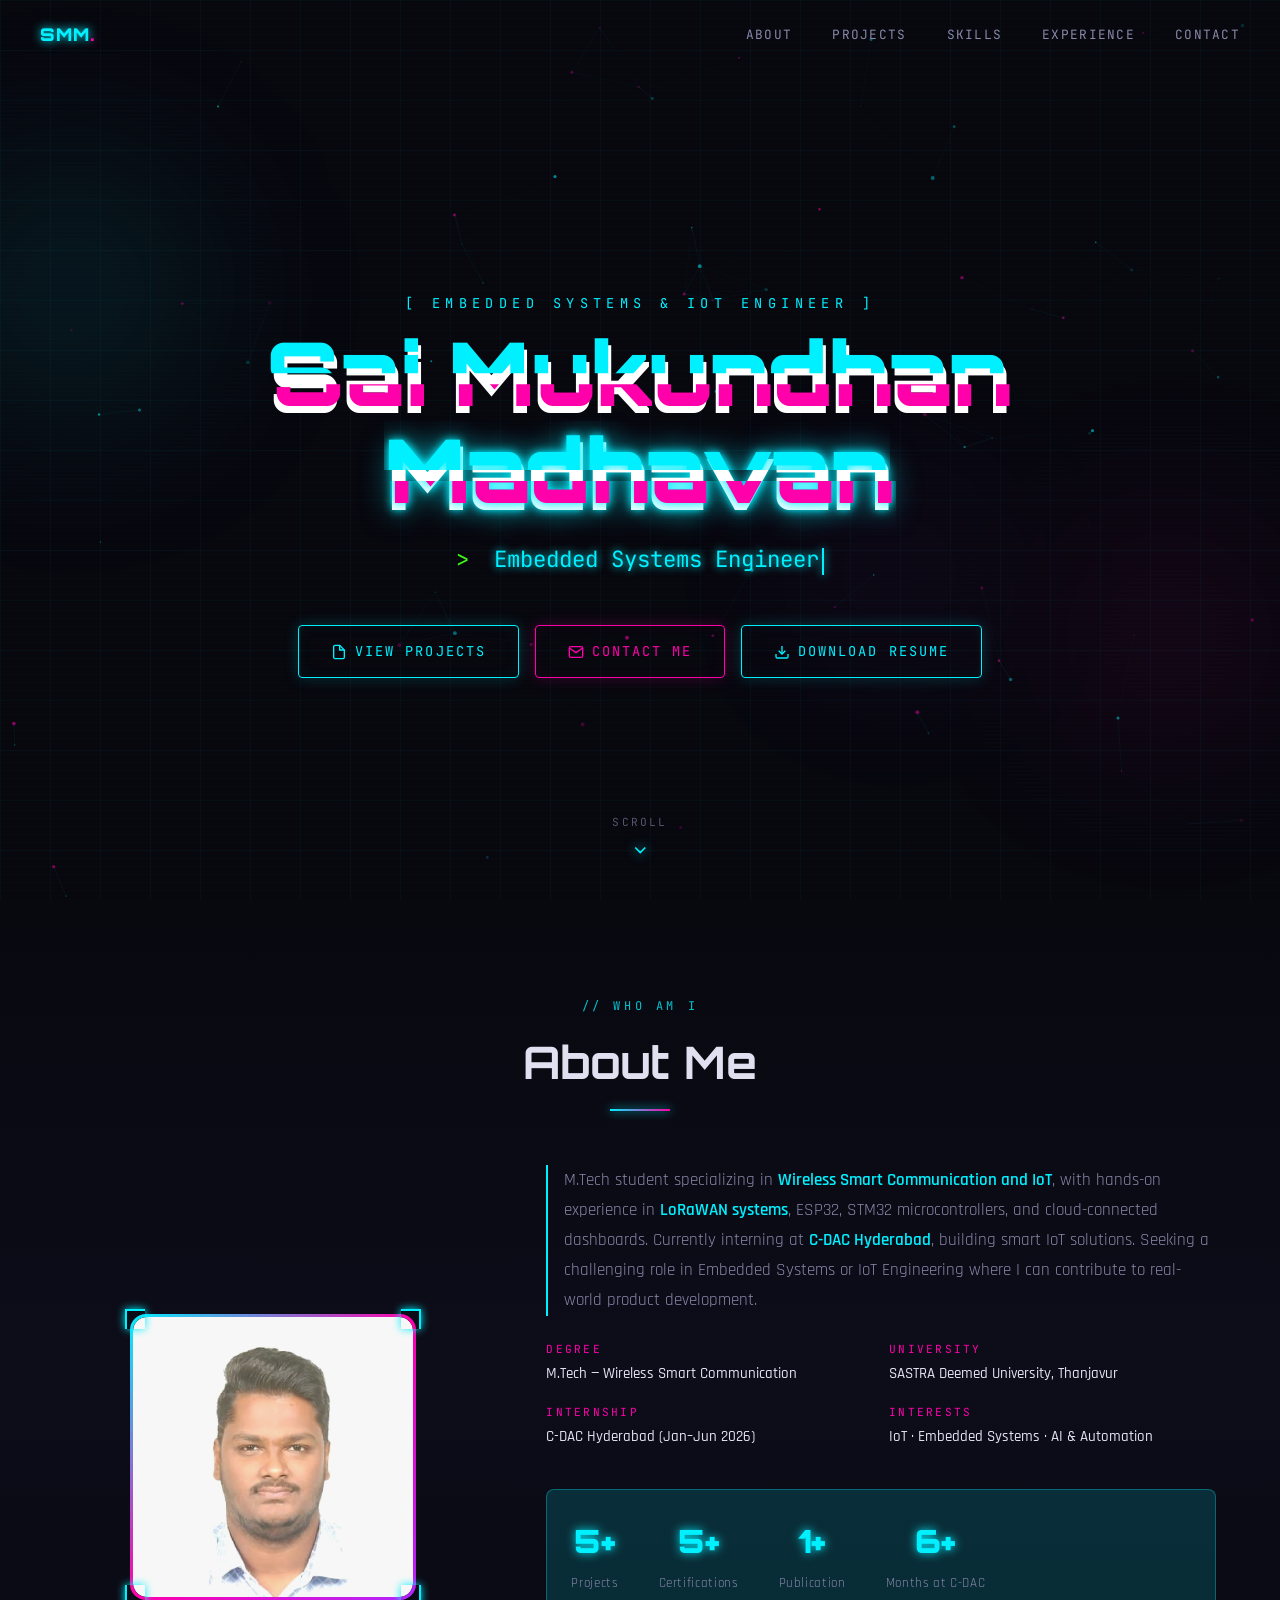
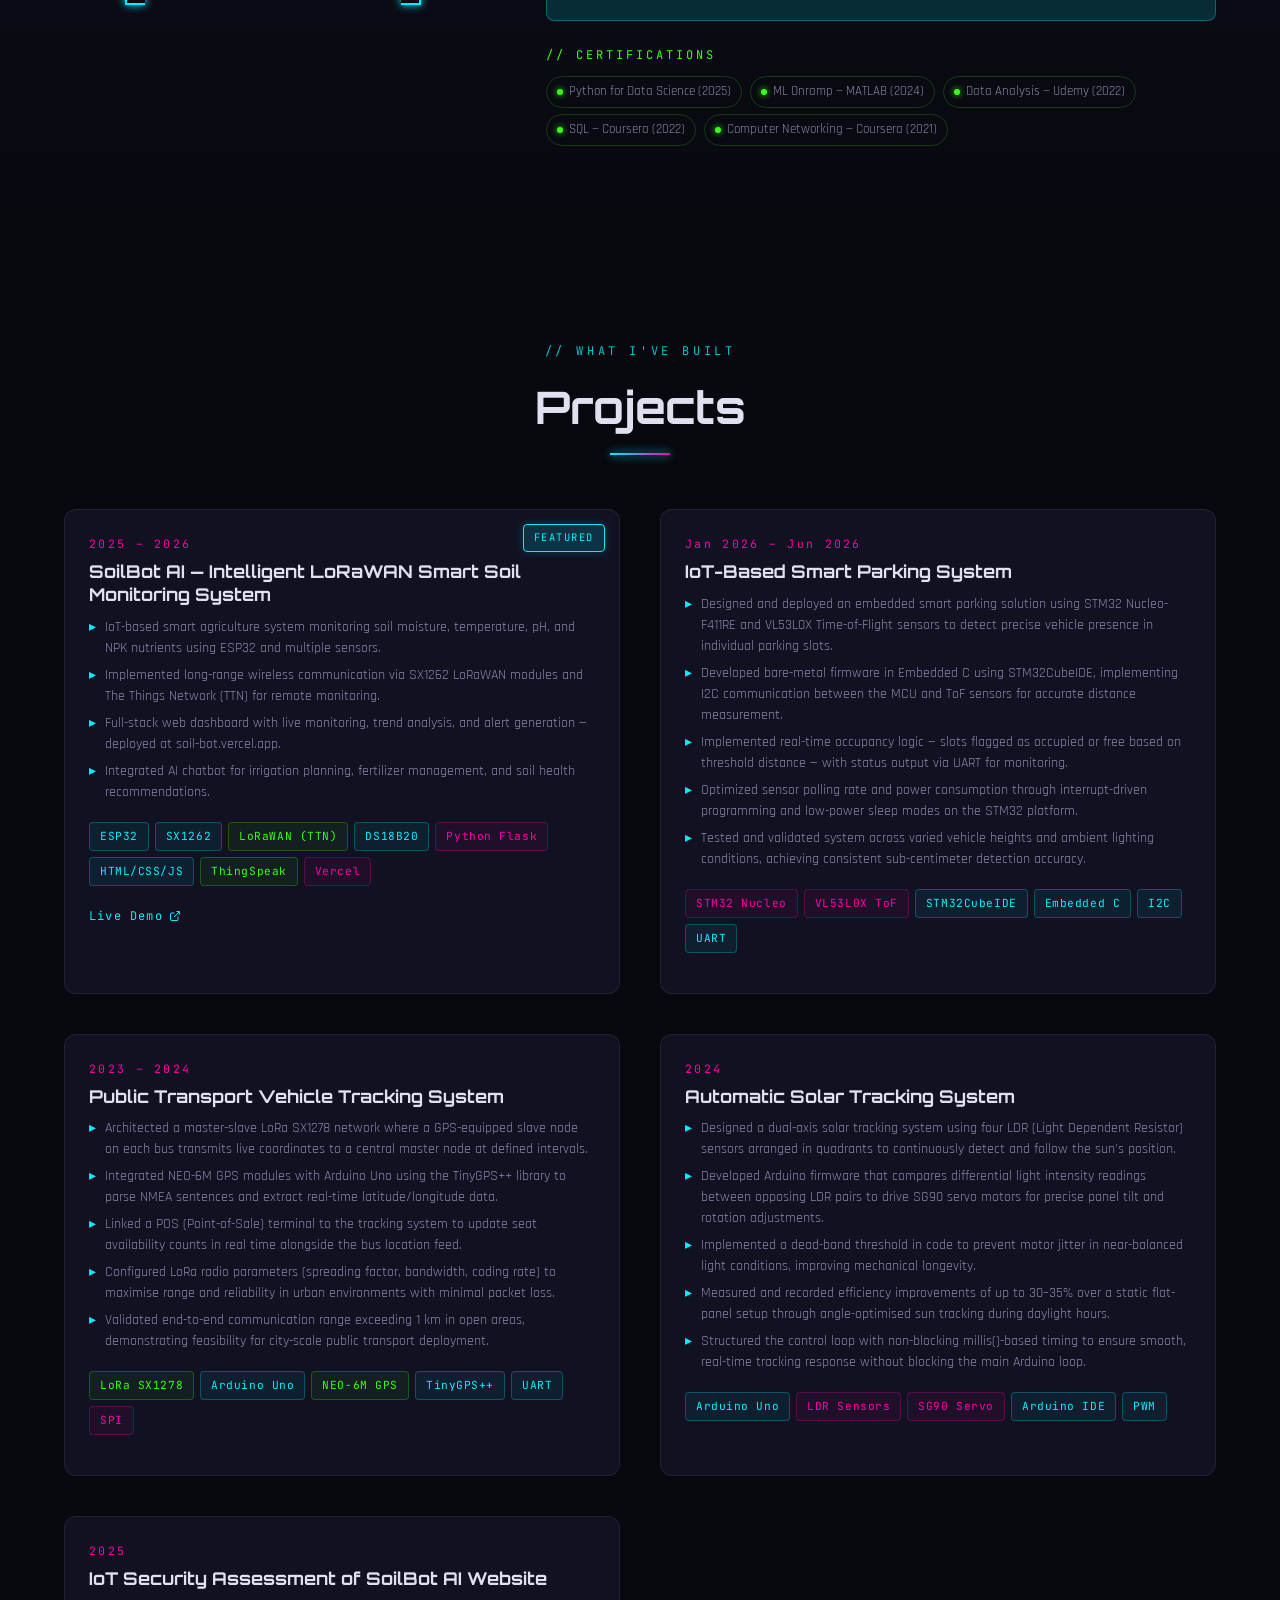
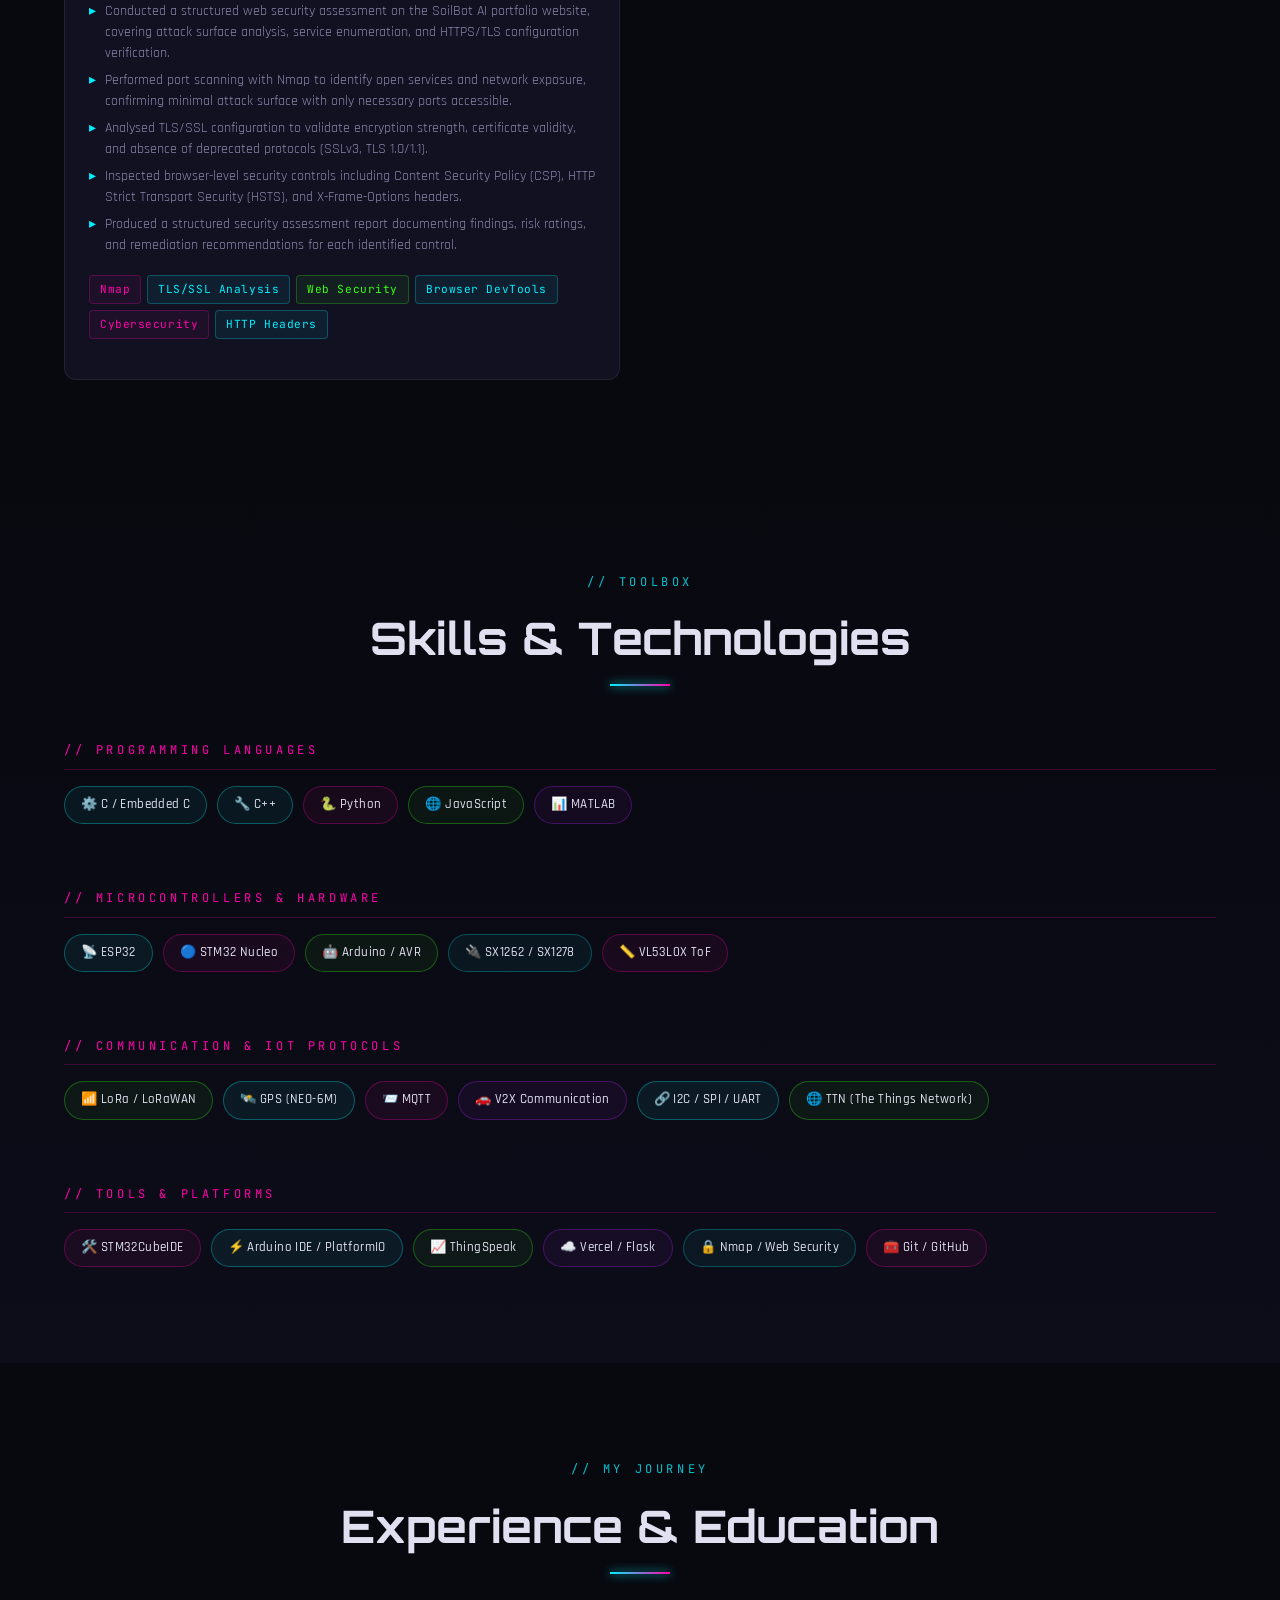
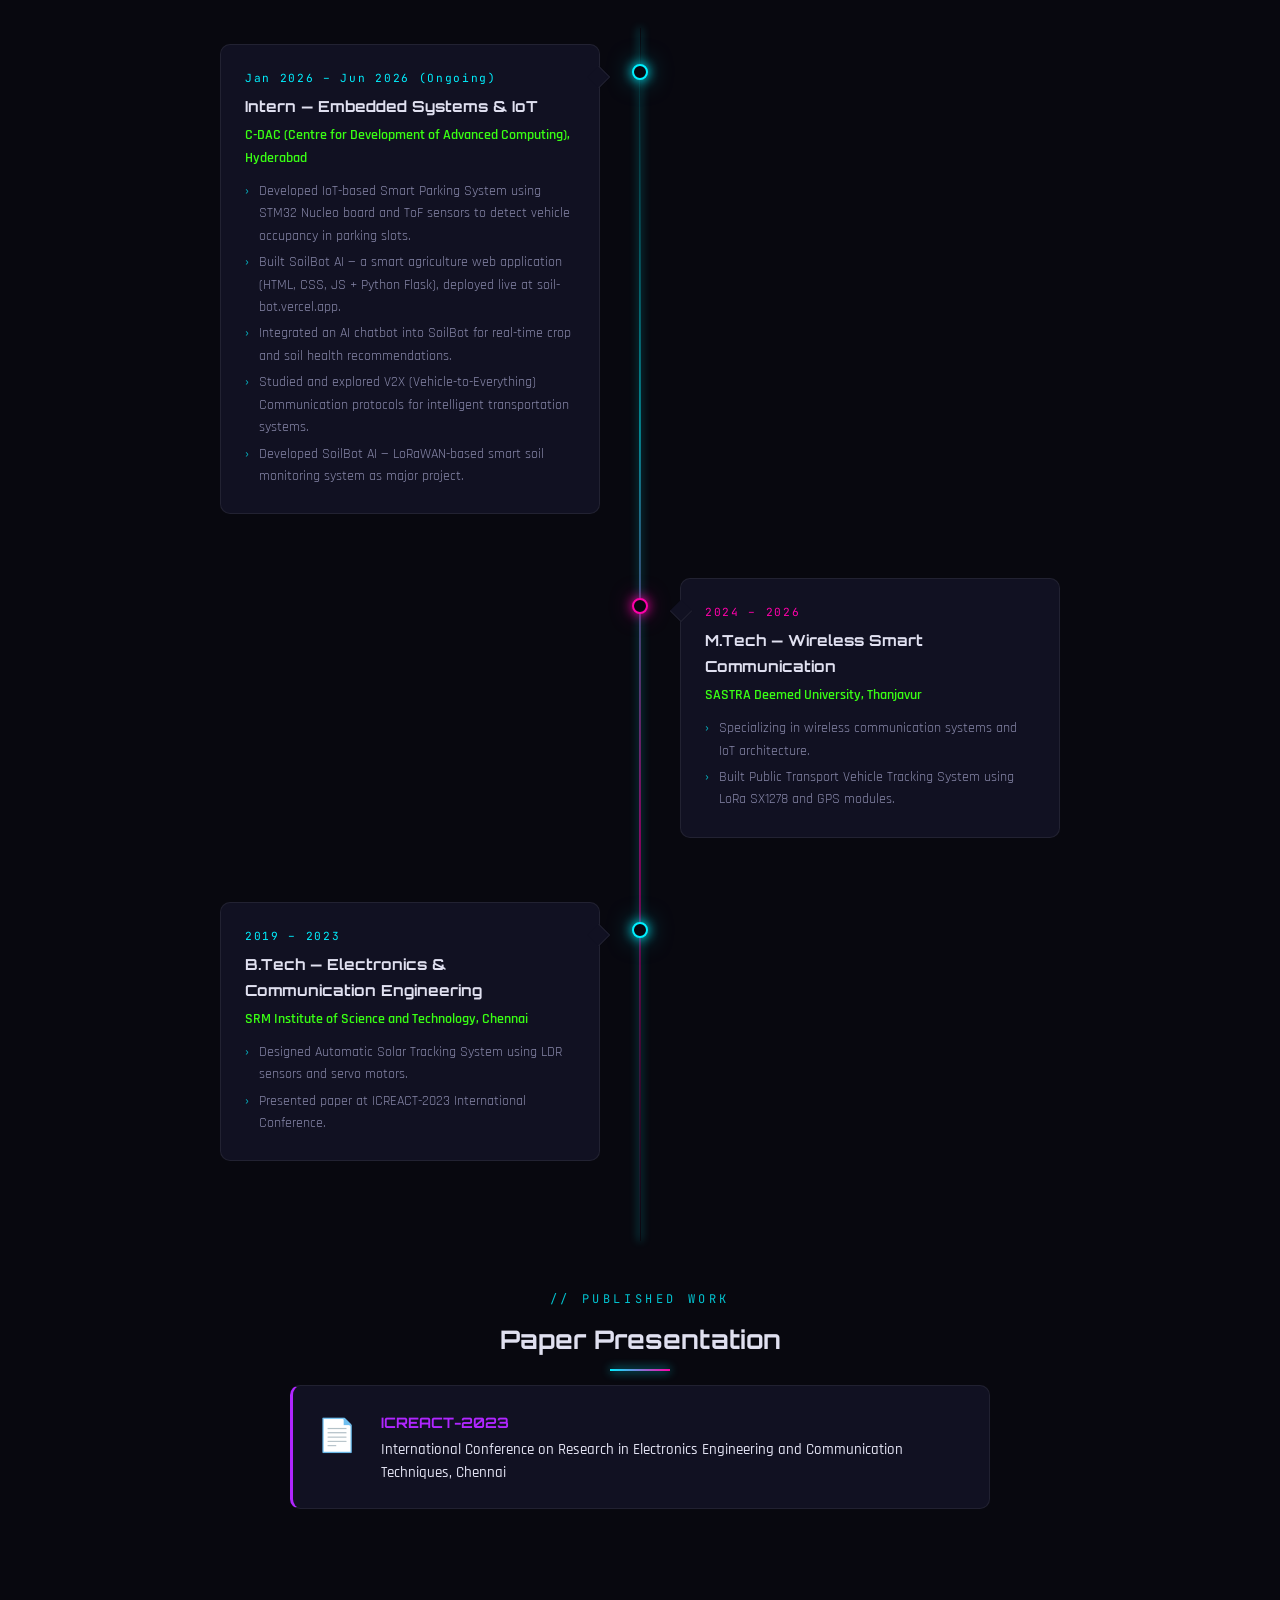
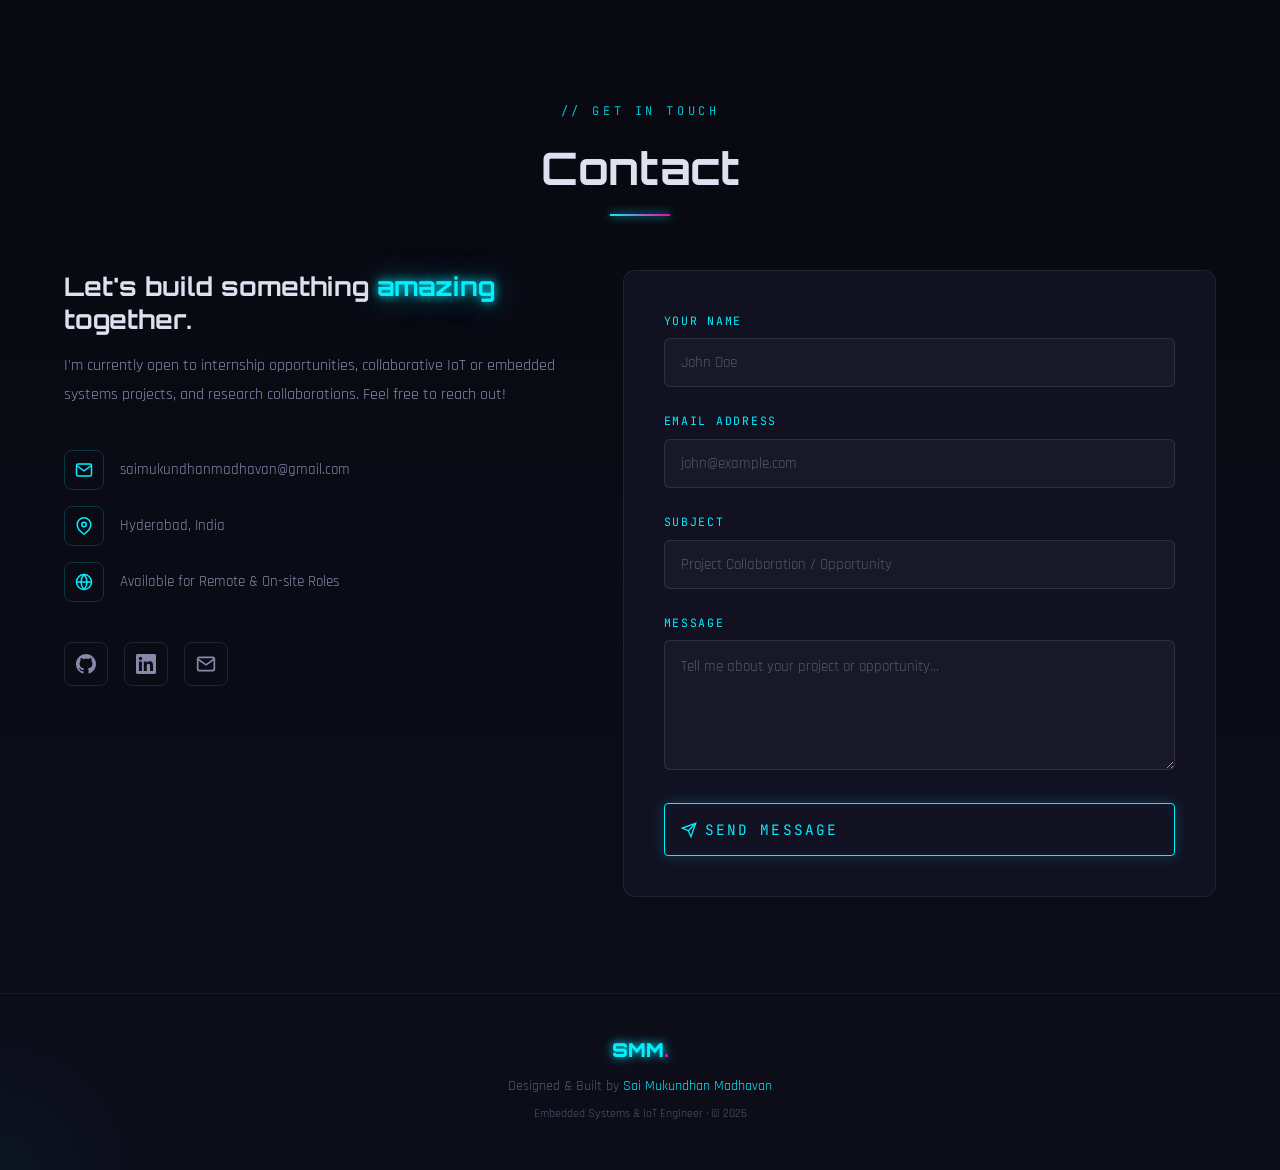
<file: portfolio/index.html>
<!DOCTYPE html>
<html lang="en">
<head>
  <meta charset="UTF-8" />
  <meta name="viewport" content="width=device-width, initial-scale=1.0" />
  <meta name="description" content="Sai Mukundhan Madhavan — Embedded Systems & IoT Engineer specializing in LoRaWAN, ESP32, STM32 microcontrollers, and cloud-connected IoT solutions." />
  <meta name="keywords" content="Embedded Systems, IoT Engineer, LoRa, ESP32, STM32, Arduino, MQTT, Wireless Communication, Portfolio" />
  <meta name="author" content="Sai Mukundhan Madhavan" />
  <meta property="og:title" content="Sai Mukundhan Madhavan | Embedded & IoT Engineer" />
  <meta property="og:description" content="M.Tech student specializing in Wireless Smart Communication and IoT, with hands-on experience in LoRaWAN systems, ESP32, STM32 microcontrollers." />
  <meta property="og:type" content="website" />
  <title>Sai Mukundhan Madhavan | Embedded & IoT Engineer</title>
  <link rel="stylesheet" href="css/style.css" />
</head>
<body>

  <!-- ============================================================
       NAVIGATION
  ============================================================ -->
  <nav id="navbar">
    <div class="nav-inner">
      <div class="nav-logo" onclick="scrollToSection('hero')">SMM<span>.</span></div>
      <ul class="nav-links">
        <li><a href="#about" id="nav-about">About</a></li>
        <li><a href="#projects" id="nav-projects">Projects</a></li>
        <li><a href="#skills" id="nav-skills">Skills</a></li>
        <li><a href="#experience" id="nav-experience">Experience</a></li>
        <li><a href="#contact" id="nav-contact">Contact</a></li>
      </ul>
      <div class="hamburger" id="hamburger" aria-label="Toggle menu">
        <span></span><span></span><span></span>
      </div>
    </div>
  </nav>

  <!-- Mobile Menu -->
  <div class="nav-mobile" id="navMobile">
    <a href="#about" class="mobile-link">About</a>
    <a href="#projects" class="mobile-link">Projects</a>
    <a href="#skills" class="mobile-link">Skills</a>
    <a href="#experience" class="mobile-link">Experience</a>
    <a href="#contact" class="mobile-link">Contact</a>
  </div>

  <!-- ============================================================
       HERO SECTION
  ============================================================ -->
  <section id="hero">
    <!-- Ambient orbs -->
    <div class="hero-orb hero-orb-1"></div>
    <div class="hero-orb hero-orb-2"></div>
    <div class="hero-orb hero-orb-3"></div>

    <!-- Particle canvas -->
    <canvas id="hero-canvas"></canvas>

    <div class="hero-content">
      <p class="hero-eyebrow">[ Embedded Systems &amp; IoT Engineer ]</p>

      <h1 class="hero-name">
        <span class="glitch" data-text="Sai Mukundhan">Sai Mukundhan</span>
        <br />
        <span class="glitch neon-text-cyan" data-text="Madhavan">Madhavan</span>
      </h1>

      <div class="hero-typing-wrap">
        <span class="hero-typing-prefix">&gt;</span>
        <span id="typing-text"></span><span class="typing-cursor"></span>
      </div>

      <div class="hero-btns">
        <a href="#projects" class="btn btn-primary" id="hero-projects-btn">
          <svg width="16" height="16" viewBox="0 0 24 24" fill="none" stroke="currentColor" stroke-width="2"><path d="M13 2H6a2 2 0 0 0-2 2v16a2 2 0 0 0 2 2h12a2 2 0 0 0 2-2V9z"></path><polyline points="13 2 13 9 20 9"></polyline></svg>
          <span>View Projects</span>
        </a>
        <a href="#contact" class="btn btn-secondary" id="hero-contact-btn">
          <svg width="16" height="16" viewBox="0 0 24 24" fill="none" stroke="currentColor" stroke-width="2"><path d="M4 4h16c1.1 0 2 .9 2 2v12c0 1.1-.9 2-2 2H4c-1.1 0-2-.9-2-2V6c0-1.1.9-2 2-2z"></path><polyline points="22,6 12,13 2,6"></polyline></svg>
          <span>Contact Me</span>
        </a>
        <a href="assets/mukundhan_resume_updated.docx" download class="btn btn-primary" id="hero-resume-btn">
          <svg width="16" height="16" viewBox="0 0 24 24" fill="none" stroke="currentColor" stroke-width="2"><path d="M21 15v4a2 2 0 0 1-2 2H5a2 2 0 0 1-2-2v-4"></path><polyline points="7 10 12 15 17 10"></polyline><line x1="12" y1="15" x2="12" y2="3"></line></svg>
          <span>Download Resume</span>
        </a>
      </div>
    </div>

    <div class="hero-scroll">
      <span>SCROLL</span>
      <svg width="20" height="20" viewBox="0 0 24 24" fill="none" stroke="currentColor" stroke-width="2"><polyline points="6 9 12 15 18 9"></polyline></svg>
    </div>
  </section>

  <!-- ============================================================
       ABOUT SECTION
  ============================================================ -->
  <section id="about">
    <div class="section-container">
      <div class="section-header fade-in-up">
        <p class="section-label">// who am i</p>
        <h2 class="section-title">About Me</h2>
      </div>

      <div class="about-grid">
        <!-- Avatar -->
        <div class="about-avatar-wrap fade-in-left">
          <div class="about-avatar-frame">
            <div class="about-avatar-inner">
              <img src="assets/profile.jpg" alt="Sai Mukundhan Madhavan" class="avatar-photo" />
            </div>
            <div class="corner corner-tl"></div>
            <div class="corner corner-tr"></div>
            <div class="corner corner-bl"></div>
            <div class="corner corner-br"></div>
          </div>
        </div>

        <!-- Text -->
        <div class="about-text-wrap fade-in-right">
          <p class="about-bio">
            M.Tech student specializing in <span class="about-highlight">Wireless Smart Communication and IoT</span>, with hands-on experience in
            <span class="about-highlight">LoRaWAN systems</span>, ESP32, STM32 microcontrollers, and cloud-connected dashboards.
            Currently interning at <span class="about-highlight">C-DAC Hyderabad</span>, building smart IoT solutions. Seeking a challenging role in
            Embedded Systems or IoT Engineering where I can contribute to real-world product development.
          </p>

          <div class="about-details">
            <div class="about-detail-item">
              <span class="about-detail-label">Degree</span>
              <span class="about-detail-value">M.Tech — Wireless Smart Communication</span>
            </div>
            <div class="about-detail-item">
              <span class="about-detail-label">University</span>
              <span class="about-detail-value">SASTRA Deemed University, Thanjavur</span>
            </div>
            <div class="about-detail-item">
              <span class="about-detail-label">Internship</span>
              <span class="about-detail-value">C-DAC Hyderabad (Jan–Jun 2026)</span>
            </div>
            <div class="about-detail-item">
              <span class="about-detail-label">Interests</span>
              <span class="about-detail-value">IoT · Embedded Systems · AI &amp; Automation</span>
            </div>
          </div>

          <div class="about-stats">
            <div class="stat-item">
              <span class="stat-number" data-target="5">0</span>
              <span class="stat-label">Projects</span>
            </div>
            <div class="stat-item">
              <span class="stat-number" data-target="5">0</span>
              <span class="stat-label">Certifications</span>
            </div>
            <div class="stat-item">
              <span class="stat-number" data-target="1">0</span>
              <span class="stat-label">Publication</span>
            </div>
            <div class="stat-item">
              <span class="stat-number">6+</span>
              <span class="stat-label">Months at C-DAC</span>
            </div>
          </div>

          <div class="about-certs">
            <p class="about-certs-title">// Certifications</p>
            <span class="cert-badge"><span class="cert-dot"></span>Python for Data Science (2025)</span>
            <span class="cert-badge"><span class="cert-dot"></span>ML Onramp — MATLAB (2024)</span>
            <span class="cert-badge"><span class="cert-dot"></span>Data Analysis — Udemy (2022)</span>
            <span class="cert-badge"><span class="cert-dot"></span>SQL — Coursera (2022)</span>
            <span class="cert-badge"><span class="cert-dot"></span>Computer Networking — Coursera (2021)</span>
          </div>
        </div>
      </div>
    </div>
  </section>

  <!-- ============================================================
       PROJECTS SECTION
  ============================================================ -->
  <section id="projects">
    <div class="section-container">
      <div class="section-header fade-in-up">
        <p class="section-label">// what i've built</p>
        <h2 class="section-title">Projects</h2>
      </div>

      <div class="projects-grid">

        <!-- Project 1: SoilBot AI -->
        <div class="project-card fade-in-up" style="transition-delay: 0.1s;">
          <span class="project-featured-tag">FEATURED</span>

          <div class="project-body">
            <p class="project-year">2025 – 2026</p>
            <h3 class="project-title">
              <a href="https://soil-bot.vercel.app" target="_blank" rel="noopener" style="color: inherit;">SoilBot AI — Intelligent LoRaWAN Smart Soil Monitoring System</a>
            </h3>
            <ul class="project-bullets">
              <li>IoT-based smart agriculture system monitoring soil moisture, temperature, pH, and NPK nutrients using ESP32 and multiple sensors.</li>
              <li>Implemented long-range wireless communication via SX1262 LoRaWAN modules and The Things Network (TTN) for remote monitoring.</li>
              <li>Full-stack web dashboard with live monitoring, trend analysis, and alert generation — deployed at soil-bot.vercel.app.</li>
              <li>Integrated AI chatbot for irrigation planning, fertilizer management, and soil health recommendations.</li>
            </ul>
            <div class="tech-badges">
              <span class="tech-badge">ESP32</span>
              <span class="tech-badge">SX1262</span>
              <span class="tech-badge green">LoRaWAN (TTN)</span>
              <span class="tech-badge">DS18B20</span>
              <span class="tech-badge magenta">Python Flask</span>
              <span class="tech-badge">HTML/CSS/JS</span>
              <span class="tech-badge green">ThingSpeak</span>
              <span class="tech-badge magenta">Vercel</span>
            </div>
            <a href="https://soil-bot.vercel.app" target="_blank" rel="noopener" class="project-link" id="soilbot-link">
              Live Demo
              <svg width="12" height="12" viewBox="0 0 24 24" fill="none" stroke="currentColor" stroke-width="2"><path d="M18 13v6a2 2 0 0 1-2 2H5a2 2 0 0 1-2-2V8a2 2 0 0 1 2-2h6"></path><polyline points="15 3 21 3 21 9"></polyline><line x1="10" y1="14" x2="21" y2="3"></line></svg>
            </a>
          </div>
        </div>

        <!-- Project 2: Smart Parking -->
        <div class="project-card fade-in-up" style="transition-delay: 0.2s;">

          <div class="project-body">
            <p class="project-year">Jan 2026 – Jun 2026</p>
            <h3 class="project-title">IoT-Based Smart Parking System</h3>
            <ul class="project-bullets">
              <li>Designed and deployed an embedded smart parking solution using STM32 Nucleo-F411RE and VL53L0X Time-of-Flight sensors to detect precise vehicle presence in individual parking slots.</li>
              <li>Developed bare-metal firmware in Embedded C using STM32CubeIDE, implementing I2C communication between the MCU and ToF sensors for accurate distance measurement.</li>
              <li>Implemented real-time occupancy logic — slots flagged as occupied or free based on threshold distance — with status output via UART for monitoring.</li>
              <li>Optimized sensor polling rate and power consumption through interrupt-driven programming and low-power sleep modes on the STM32 platform.</li>
              <li>Tested and validated system across varied vehicle heights and ambient lighting conditions, achieving consistent sub-centimeter detection accuracy.</li>
            </ul>
            <div class="tech-badges">
              <span class="tech-badge magenta">STM32 Nucleo</span>
              <span class="tech-badge magenta">VL53L0X ToF</span>
              <span class="tech-badge">STM32CubeIDE</span>
              <span class="tech-badge">Embedded C</span>
              <span class="tech-badge">I2C</span>
              <span class="tech-badge">UART</span>
            </div>
          </div>
        </div>

        <!-- Project 3: Bus Tracker -->
        <div class="project-card fade-in-up" style="transition-delay: 0.3s;">

          <div class="project-body">
            <p class="project-year">2023 – 2024</p>
            <h3 class="project-title">Public Transport Vehicle Tracking System</h3>
            <ul class="project-bullets">
              <li>Architected a master-slave LoRa SX1278 network where a GPS-equipped slave node on each bus transmits live coordinates to a central master node at defined intervals.</li>
              <li>Integrated NEO-6M GPS modules with Arduino Uno using the TinyGPS++ library to parse NMEA sentences and extract real-time latitude/longitude data.</li>
              <li>Linked a POS (Point-of-Sale) terminal to the tracking system to update seat availability counts in real time alongside the bus location feed.</li>
              <li>Configured LoRa radio parameters (spreading factor, bandwidth, coding rate) to maximise range and reliability in urban environments with minimal packet loss.</li>
              <li>Validated end-to-end communication range exceeding 1 km in open areas, demonstrating feasibility for city-scale public transport deployment.</li>
            </ul>
            <div class="tech-badges">
              <span class="tech-badge green">LoRa SX1278</span>
              <span class="tech-badge">Arduino Uno</span>
              <span class="tech-badge green">NEO-6M GPS</span>
              <span class="tech-badge">TinyGPS++</span>
              <span class="tech-badge">UART</span>
              <span class="tech-badge magenta">SPI</span>
            </div>
          </div>
        </div>

        <!-- Project 4: Solar Tracker -->
        <div class="project-card fade-in-up" style="transition-delay: 0.4s;">

          <div class="project-body">
            <p class="project-year">2024</p>
            <h3 class="project-title">Automatic Solar Tracking System</h3>
            <ul class="project-bullets">
              <li>Designed a dual-axis solar tracking system using four LDR (Light Dependent Resistor) sensors arranged in quadrants to continuously detect and follow the sun's position.</li>
              <li>Developed Arduino firmware that compares differential light intensity readings between opposing LDR pairs to drive SG90 servo motors for precise panel tilt and rotation adjustments.</li>
              <li>Implemented a dead-band threshold in code to prevent motor jitter in near-balanced light conditions, improving mechanical longevity.</li>
              <li>Measured and recorded efficiency improvements of up to 30–35% over a static flat-panel setup through angle-optimised sun tracking during daylight hours.</li>
              <li>Structured the control loop with non-blocking millis()-based timing to ensure smooth, real-time tracking response without blocking the main Arduino loop.</li>
            </ul>
            <div class="tech-badges">
              <span class="tech-badge">Arduino Uno</span>
              <span class="tech-badge magenta">LDR Sensors</span>
              <span class="tech-badge magenta">SG90 Servo</span>
              <span class="tech-badge">Arduino IDE</span>
              <span class="tech-badge">PWM</span>
            </div>
          </div>
        </div>

        <!-- Project 5: IoT Security Assessment -->
        <div class="project-card fade-in-up" style="transition-delay: 0.5s;">

          <div class="project-body">
            <p class="project-year">2025</p>
            <h3 class="project-title">IoT Security Assessment of SoilBot AI Website</h3>
            <ul class="project-bullets">
              <li>Conducted a structured web security assessment on the SoilBot AI portfolio website, covering attack surface analysis, service enumeration, and HTTPS/TLS configuration verification.</li>
              <li>Performed port scanning with Nmap to identify open services and network exposure, confirming minimal attack surface with only necessary ports accessible.</li>
              <li>Analysed TLS/SSL configuration to validate encryption strength, certificate validity, and absence of deprecated protocols (SSLv3, TLS 1.0/1.1).</li>
              <li>Inspected browser-level security controls including Content Security Policy (CSP), HTTP Strict Transport Security (HSTS), and X-Frame-Options headers.</li>
              <li>Produced a structured security assessment report documenting findings, risk ratings, and remediation recommendations for each identified control.</li>
            </ul>
            <div class="tech-badges">
              <span class="tech-badge magenta">Nmap</span>
              <span class="tech-badge">TLS/SSL Analysis</span>
              <span class="tech-badge green">Web Security</span>
              <span class="tech-badge">Browser DevTools</span>
              <span class="tech-badge magenta">Cybersecurity</span>
              <span class="tech-badge">HTTP Headers</span>
            </div>
          </div>
        </div>

      </div>
    </div>
  </section>

  <!-- ============================================================
       SKILLS SECTION
  ============================================================ -->
  <section id="skills">
    <div class="section-container">
      <div class="section-header fade-in-up">
        <p class="section-label">// toolbox</p>
        <h2 class="section-title">Skills &amp; Technologies</h2>
      </div>

      <div class="skills-categories">

        <!-- Programming Languages -->
        <div class="fade-in-up" style="transition-delay: 0.1s;">
          <p class="skill-category-title">// Programming Languages</p>
          <div class="skills-pill-grid">
            <span class="skill-pill cyan">⚙️ C / Embedded C</span>
            <span class="skill-pill cyan">🔧 C++</span>
            <span class="skill-pill magenta">🐍 Python</span>
            <span class="skill-pill green">🌐 JavaScript</span>
            <span class="skill-pill purple">📊 MATLAB</span>
          </div>
        </div>

        <!-- Microcontrollers & Hardware -->
        <div class="fade-in-up" style="transition-delay: 0.2s;">
          <p class="skill-category-title">// Microcontrollers &amp; Hardware</p>
          <div class="skills-pill-grid">
            <span class="skill-pill cyan">📡 ESP32</span>
            <span class="skill-pill magenta">🔵 STM32 Nucleo</span>
            <span class="skill-pill green">🤖 Arduino / AVR</span>
            <span class="skill-pill">🔌 SX1262 / SX1278</span>
            <span class="skill-pill magenta">📏 VL53L0X ToF</span>
          </div>
        </div>

        <!-- Communication & IoT -->
        <div class="fade-in-up" style="transition-delay: 0.3s;">
          <p class="skill-category-title">// Communication &amp; IoT Protocols</p>
          <div class="skills-pill-grid">
            <span class="skill-pill green">📶 LoRa / LoRaWAN</span>
            <span class="skill-pill cyan">🛰️ GPS (NEO-6M)</span>
            <span class="skill-pill magenta">📨 MQTT</span>
            <span class="skill-pill purple">🚗 V2X Communication</span>
            <span class="skill-pill cyan">🔗 I2C / SPI / UART</span>
            <span class="skill-pill green">🌐 TTN (The Things Network)</span>
          </div>
        </div>

        <!-- Tools & Platforms -->
        <div class="fade-in-up" style="transition-delay: 0.4s;">
          <p class="skill-category-title">// Tools &amp; Platforms</p>
          <div class="skills-pill-grid">
            <span class="skill-pill magenta">🛠️ STM32CubeIDE</span>
            <span class="skill-pill cyan">⚡ Arduino IDE / PlatformIO</span>
            <span class="skill-pill green">📈 ThingSpeak</span>
            <span class="skill-pill purple">☁️ Vercel / Flask</span>
            <span class="skill-pill">🔒 Nmap / Web Security</span>
            <span class="skill-pill magenta">🧰 Git / GitHub</span>
          </div>
        </div>

      </div>
    </div>
  </section>

  <!-- ============================================================
       EXPERIENCE & EDUCATION SECTION
  ============================================================ -->
  <section id="experience">
    <div class="section-container">
      <div class="section-header fade-in-up">
        <p class="section-label">// my journey</p>
        <h2 class="section-title">Experience &amp; Education</h2>
      </div>

      <!-- Timeline -->
      <div class="timeline">

        <!-- C-DAC Internship -->
        <div class="timeline-item fade-in-left">
          <div class="timeline-dot"></div>
          <div class="timeline-card">
            <p class="timeline-period">Jan 2026 – Jun 2026 (Ongoing)</p>
            <h3 class="timeline-role">Intern — Embedded Systems &amp; IoT</h3>
            <p class="timeline-org">C-DAC (Centre for Development of Advanced Computing), Hyderabad</p>
            <ul class="timeline-desc">
              <li>Developed IoT-based Smart Parking System using STM32 Nucleo board and ToF sensors to detect vehicle occupancy in parking slots.</li>
              <li>Built SoilBot AI — a smart agriculture web application (HTML, CSS, JS + Python Flask), deployed live at soil-bot.vercel.app.</li>
              <li>Integrated an AI chatbot into SoilBot for real-time crop and soil health recommendations.</li>
              <li>Studied and explored V2X (Vehicle-to-Everything) Communication protocols for intelligent transportation systems.</li>
              <li>Developed SoilBot AI — LoRaWAN-based smart soil monitoring system as major project.</li>
            </ul>
          </div>
        </div>

        <!-- M.Tech -->
        <div class="timeline-item fade-in-right">
          <div class="timeline-dot"></div>
          <div class="timeline-card">
            <p class="timeline-period">2024 – 2026</p>
            <h3 class="timeline-role">M.Tech — Wireless Smart Communication</h3>
            <p class="timeline-org">SASTRA Deemed University, Thanjavur</p>
            <ul class="timeline-desc">
              <li>Specializing in wireless communication systems and IoT architecture.</li>
              <li>Built Public Transport Vehicle Tracking System using LoRa SX1278 and GPS modules.</li>
            </ul>
          </div>
        </div>

        <!-- B.Tech -->
        <div class="timeline-item fade-in-left">
          <div class="timeline-dot"></div>
          <div class="timeline-card">
            <p class="timeline-period">2019 – 2023</p>
            <h3 class="timeline-role">B.Tech — Electronics &amp; Communication Engineering</h3>
            <p class="timeline-org">SRM Institute of Science and Technology, Chennai</p>
            <ul class="timeline-desc">
              <li>Designed Automatic Solar Tracking System using LDR sensors and servo motors.</li>
              <li>Presented paper at ICREACT-2023 International Conference.</li>
            </ul>
          </div>
        </div>

      </div>

      <!-- Paper Presentation -->
      <div style="margin-top: 3rem;" class="fade-in-up">
        <div class="section-header" style="margin-bottom: 1.5rem;">
          <p class="section-label">// published work</p>
          <h3 class="section-title" style="font-size: 1.6rem;">Paper Presentation</h3>
        </div>
        <div class="paper-card">
          <span class="paper-icon">📄</span>
          <div>
            <p class="paper-conf">ICREACT-2023</p>
            <p class="paper-title-text">International Conference on Research in Electronics Engineering and Communication Techniques, Chennai</p>
          </div>
        </div>
      </div>

    </div>
  </section>

  <!-- ============================================================
       CONTACT SECTION
  ============================================================ -->
  <section id="contact">
    <div class="section-container">
      <div class="section-header fade-in-up">
        <p class="section-label">// get in touch</p>
        <h2 class="section-title">Contact</h2>
      </div>

      <div class="contact-grid">

        <!-- Contact Info -->
        <div class="fade-in-left">
          <h3 class="contact-info-title">
            Let's build something <span class="neon-text-cyan">amazing</span> together.
          </h3>
          <p class="contact-info-desc">
            I'm currently open to internship opportunities, collaborative IoT or embedded systems projects,
            and research collaborations. Feel free to reach out!
          </p>

          <div class="contact-items">
            <div class="contact-item">
              <div class="contact-icon">
                <svg width="18" height="18" viewBox="0 0 24 24" fill="none" stroke="currentColor" stroke-width="2"><path d="M4 4h16c1.1 0 2 .9 2 2v12c0 1.1-.9 2-2 2H4c-1.1 0-2-.9-2-2V6c0-1.1.9-2 2-2z"></path><polyline points="22,6 12,13 2,6"></polyline></svg>
              </div>
              <span>saimukundhanmadhavan@gmail.com</span>
            </div>
            <div class="contact-item">
              <div class="contact-icon">
                <svg width="18" height="18" viewBox="0 0 24 24" fill="none" stroke="currentColor" stroke-width="2"><path d="M21 10c0 7-9 13-9 13s-9-6-9-13a9 9 0 0 1 18 0z"></path><circle cx="12" cy="10" r="3"></circle></svg>
              </div>
              <span>Hyderabad, India</span>
            </div>
            <div class="contact-item">
              <div class="contact-icon">
                <svg width="18" height="18" viewBox="0 0 24 24" fill="none" stroke="currentColor" stroke-width="2"><circle cx="12" cy="12" r="10"></circle><line x1="2" y1="12" x2="22" y2="12"></line><path d="M12 2a15.3 15.3 0 0 1 4 10 15.3 15.3 0 0 1-4 10 15.3 15.3 0 0 1-4-10 15.3 15.3 0 0 1 4-10z"></path></svg>
              </div>
              <span>Available for Remote &amp; On-site Roles</span>
            </div>
          </div>

          <div class="social-links">
            <a href="https://github.com/mukundh07" target="_blank" rel="noopener" class="social-btn" id="github-link" title="GitHub">
              <svg width="20" height="20" viewBox="0 0 24 24" fill="currentColor"><path d="M12 0c-6.626 0-12 5.373-12 12 0 5.302 3.438 9.8 8.207 11.387.599.111.793-.261.793-.577v-2.234c-3.338.726-4.033-1.416-4.033-1.416-.546-1.387-1.333-1.756-1.333-1.756-1.089-.745.083-.729.083-.729 1.205.084 1.839 1.237 1.839 1.237 1.07 1.834 2.807 1.304 3.492.997.107-.775.418-1.305.762-1.604-2.665-.305-5.467-1.334-5.467-5.931 0-1.311.469-2.381 1.236-3.221-.124-.303-.535-1.524.117-3.176 0 0 1.008-.322 3.301 1.23.957-.266 1.983-.399 3.003-.404 1.02.005 2.047.138 3.006.404 2.291-1.552 3.297-1.23 3.297-1.23.653 1.653.242 2.874.118 3.176.77.84 1.235 1.911 1.235 3.221 0 4.609-2.807 5.624-5.479 5.921.43.372.823 1.102.823 2.222v3.293c0 .319.192.694.801.576 4.765-1.589 8.199-6.086 8.199-11.386 0-6.627-5.373-12-12-12z"/></svg>
            </a>
            <a href="https://linkedin.com/in/sai-mukundhan-madhavan" target="_blank" rel="noopener" class="social-btn" id="linkedin-link" title="LinkedIn">
              <svg width="20" height="20" viewBox="0 0 24 24" fill="currentColor"><path d="M20.447 20.452h-3.554v-5.569c0-1.328-.027-3.037-1.852-3.037-1.853 0-2.136 1.445-2.136 2.939v5.667H9.351V9h3.414v1.561h.046c.477-.9 1.637-1.85 3.37-1.85 3.601 0 4.267 2.37 4.267 5.455v6.286zM5.337 7.433c-1.144 0-2.063-.926-2.063-2.065 0-1.138.92-2.063 2.063-2.063 1.14 0 2.064.925 2.064 2.063 0 1.139-.925 2.065-2.064 2.065zm1.782 13.019H3.555V9h3.564v11.452zM22.225 0H1.771C.792 0 0 .774 0 1.729v20.542C0 23.227.792 24 1.771 24h20.451C23.2 24 24 23.227 24 22.271V1.729C24 .774 23.2 0 22.222 0h.003z"/></svg>
            </a>
            <a href="mailto:saimukundhanmadhavan@gmail.com" class="social-btn" id="email-link" title="Email">
              <svg width="20" height="20" viewBox="0 0 24 24" fill="none" stroke="currentColor" stroke-width="2"><path d="M4 4h16c1.1 0 2 .9 2 2v12c0 1.1-.9 2-2 2H4c-1.1 0-2-.9-2-2V6c0-1.1.9-2 2-2z"></path><polyline points="22,6 12,13 2,6"></polyline></svg>
            </a>
          </div>
        </div>

        <!-- Contact Form -->
        <div class="fade-in-right">
          <div class="contact-form-wrap">
            <form id="contact-form" novalidate>
              <div class="form-group">
                <label class="form-label" for="contact-name">Your Name</label>
                <input type="text" id="contact-name" class="form-input" placeholder="John Doe" required />
              </div>
              <div class="form-group">
                <label class="form-label" for="contact-email">Email Address</label>
                <input type="email" id="contact-email" class="form-input" placeholder="john@example.com" required />
              </div>
              <div class="form-group">
                <label class="form-label" for="contact-subject">Subject</label>
                <input type="text" id="contact-subject" class="form-input" placeholder="Project Collaboration / Opportunity" />
              </div>
              <div class="form-group">
                <label class="form-label" for="contact-message">Message</label>
                <textarea id="contact-message" class="form-textarea" placeholder="Tell me about your project or opportunity..." required></textarea>
              </div>
              <button type="submit" class="btn btn-primary form-submit" id="contact-submit">
                <svg width="16" height="16" viewBox="0 0 24 24" fill="none" stroke="currentColor" stroke-width="2"><line x1="22" y1="2" x2="11" y2="13"></line><polygon points="22 2 15 22 11 13 2 9 22 2"></polygon></svg>
                <span>Send Message</span>
              </button>
            </form>
          </div>
        </div>

      </div>
    </div>
  </section>

  <!-- ============================================================
       FOOTER
  ============================================================ -->
  <footer>
    <div class="footer-inner">
      <div class="footer-logo">SMM<span style="color:var(--neon-magenta)">.</span></div>
      <p class="footer-text">Designed &amp; Built by <a href="#hero">Sai Mukundhan Madhavan</a></p>
      <p class="footer-text" style="font-size:0.75rem; margin-top: 4px;">Embedded Systems &amp; IoT Engineer · &copy; 2026</p>
    </div>
  </footer>

  <script src="js/main.js"></script>
</body>
</html>
</file>
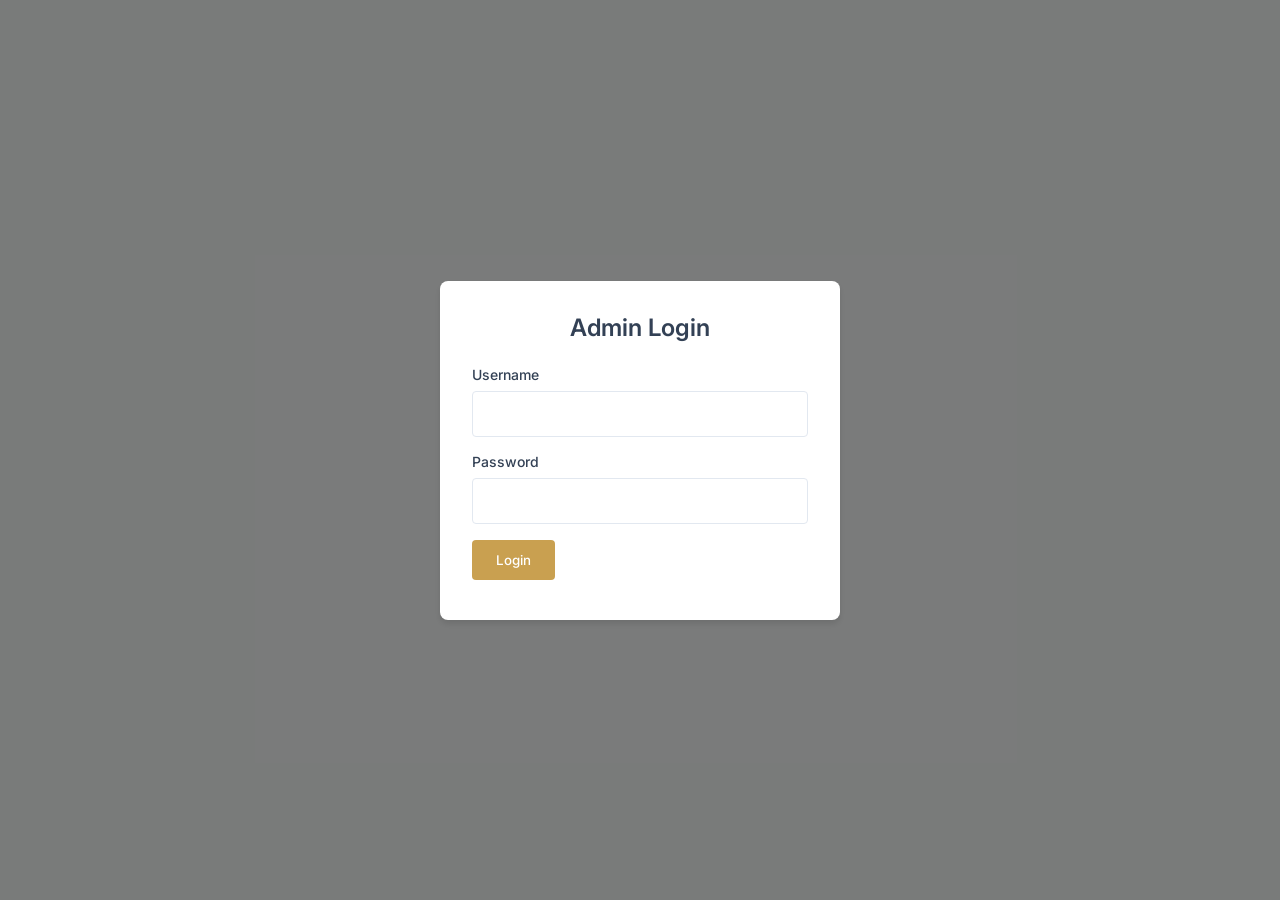
<file: frontend/admin.html>
<!DOCTYPE html>
<html lang="en">

<head>
    <meta charset="UTF-8">
    <meta name="viewport" content="width=device-width, initial-scale=1.0">
    <title>Tatva Admin Dashboard</title>
    <link rel="preconnect" href="https://fonts.googleapis.com" />
    <link rel="preconnect" href="https://fonts.gstatic.com" crossorigin />
    <link href="https://fonts.googleapis.com/css2?family=Inter:wght@300;400;500;600&display=swap" rel="stylesheet" />
    <link rel="stylesheet" href="admin.css">
</head>

<body>

    <!-- Login Overlay -->
    <div id="login-overlay" class="overlay">
        <div class="login-box">
            <h2>Admin Login</h2>
            <form id="login-form">
                <div class="form-group">
                    <label for="username">Username</label>
                    <input type="text" id="username" required>
                </div>
                <div class="form-group">
                    <label for="password">Password</label>
                    <input type="password" id="password" required>
                </div>
                <button type="submit" class="btn">Login</button>
                <p id="login-error" class="error-msg"></p>
            </form>
        </div>
    </div>

    <!-- Main Dashboard -->
    <div id="dashboard" class="dashboard hidden">
        <aside class="sidebar">
            <div class="sidebar-header">
                <h2>Tatva Admin</h2>
                <p>Management Portal</p>
            </div>
            <nav class="sidebar-nav">
                <button class="nav-btn active" data-target="menu-panel">Menu Management</button>
                <button class="nav-btn" data-target="reservations-panel">Reservations</button>
                <button class="nav-btn" data-target="enquiries-panel">Enquiries</button>
                <button class="nav-btn" data-target="security-panel">Security</button>
            </nav>
            <div class="sidebar-footer">
                <button id="logout-btn" class="btn btn-outline">Logout</button>
            </div>
        </aside>

        <main class="main-content">
            <!-- Menu Panel -->
            <section id="menu-panel" class="panel active">
                <div class="panel-header">
                    <h2>Menu Items</h2>
                    <button id="add-menu-btn" class="btn">Add New Item</button>
                </div>
                <div class="table-container">
                    <table id="menu-table">
                        <thead>
                            <tr>
                                <th>ID</th>
                                <th>Category</th>
                                <th>Name</th>
                                <th>Price (₹)</th>
                                <th>Available</th>
                                <th>Actions</th>
                            </tr>
                        </thead>
                        <tbody>
                            <!-- Populated by JS -->
                        </tbody>
                    </table>
                </div>
            </section>

            <!-- Reservations Panel -->
            <section id="reservations-panel" class="panel hidden">
                <div class="panel-header">
                    <h2>Reservations</h2>
                </div>
                <div class="table-container">
                    <table id="reservations-table">
                        <thead>
                            <tr>
                                <th>ID</th>
                                <th>Name</th>
                                <th>Contact</th>
                                <th>Date & Time</th>
                                <th>Guests</th>
                                <th>Status</th>
                                <th>Actions</th>
                            </tr>
                        </thead>
                        <tbody>
                            <!-- Populated by JS -->
                        </tbody>
                    </table>
                </div>
            </section>

            <!-- Enquiries Panel -->
            <section id="enquiries-panel" class="panel hidden">
                <div class="panel-header">
                    <h2>Enquiries</h2>
                </div>
                <div class="table-container">
                    <table id="enquiries-table">
                        <thead>
                            <tr>
                                <th>ID</th>
                                <th>Name</th>
                                <th>Contact</th>
                                <th>Subject</th>
                                <th>Message</th>
                                <th>Status</th>
                                <th>Actions</th>
                            </tr>
                        </thead>
                        <tbody>
                            <!-- Populated by JS -->
                        </tbody>
                    </table>
                </div>
            </section>
            <!-- Security Panel -->
            <section id="security-panel" class="panel hidden">
                <div class="panel-header">
                    <h2>Admin Security</h2>
                </div>
                <div class="card" style="max-width: 500px; margin-top: 2rem;">
                    <h3>Update Credentials</h3>
                    <p style="margin-bottom: 1.5rem; color: var(--text-light);">Change your administrator username and
                        password. You will be logged out upon success.</p>
                    <form id="security-form">
                        <div class="form-group">
                            <label for="sec-current-password">Current Password</label>
                            <input type="password" id="sec-current-password" required>
                        </div>
                        <div class="form-group">
                            <label for="sec-new-username">New Username</label>
                            <input type="text" id="sec-new-username" required>
                        </div>
                        <div class="form-group">
                            <label for="sec-new-password">New Password</label>
                            <input type="password" id="sec-new-password" required minlength="6">
                        </div>
                        <div class="form-group">
                            <label for="sec-confirm-password">Confirm New Password</label>
                            <input type="password" id="sec-confirm-password" required minlength="6">
                        </div>
                        <button type="submit" class="btn">Update Credentials</button>
                        <p id="security-msg" style="margin-top: 1rem; font-weight: 500;"></p>
                    </form>
                </div>
            </section>
        </main>
    </div>

    <!-- Modal for Menu Item Form -->
    <div id="menu-modal" class="modal hidden">
        <div class="modal-content">
            <span class="close-modal">&times;</span>
            <h3 id="modal-title">Add Menu Item</h3>
            <form id="menu-form">
                <input type="hidden" id="menu-id">
                <div class="form-group">
                    <label for="menu-category">Category</label>
                    <div style="display: flex; gap: 0.5rem;">
                        <select id="menu-category-select" style="flex: 1;" onchange="handleCategoryChange(this)"
                            required>
                            <option value="" disabled selected>Select Category...</option>
                            <!-- Dynamic categories populated by JS -->
                            <option value="Starters & Appetizers">Starters & Appetizers</option>
                            <option value="Main Course">Main Course</option>
                            <option value="Rice & Biryani">Rice & Biryani</option>
                            <option value="Breads">Breads</option>
                            <option value="Chinese & Oriental">Chinese & Oriental</option>
                            <option value="Pizza & Continental">Pizza & Continental</option>
                            <option value="Soups & Salads">Soups & Salads</option>
                            <option value="Desserts">Desserts</option>
                            <option value="new" style="font-weight: bold; color: var(--primary);">+ Add New Category
                            </option>
                        </select>
                        <input type="text" id="menu-category-custom" placeholder="New Category Name" class="hidden"
                            style="flex: 1;">
                    </div>
                </div>
                <div class="form-group">
                    <label for="menu-name">Name</label>
                    <input type="text" id="menu-name" required>
                </div>
                <div class="form-group">
                    <label for="menu-description">Description</label>
                    <textarea id="menu-description" rows="3"></textarea>
                </div>
                <div class="form-group">
                    <label for="menu-price">Price (₹)</label>
                    <input type="number" id="menu-price" step="0.01" required>
                </div>
                <div class="form-group checkbox-group">
                    <input type="checkbox" id="menu-available" checked>
                    <label for="menu-available">Is Available</label>
                </div>
                <button type="submit" class="btn">Save Item</button>
            </form>
        </div>
    </div>

    <script src="admin.js"></script>
</body>

</html>
</file>
<file: portfolio/css/style.css>
/* ============================================================
   CYBERPUNK NEON PORTFOLIO — CSS DESIGN SYSTEM
   Sai Mukundhan Madhavan
   ============================================================ */

/* ---- Google Fonts ---- */
@import url('https://fonts.googleapis.com/css2?family=Orbitron:wght@400;600;700;900&family=Rajdhani:wght@300;400;500;600;700&family=JetBrains+Mono:wght@400;500;700&display=swap');

/* ---- CSS Custom Properties ---- */
:root {
  /* Colors */
  --bg-primary: #08080f;
  --bg-secondary: #0d0d1a;
  --bg-card: #111122;
  --bg-glass: rgba(13, 13, 26, 0.75);

  --neon-cyan: #00f0ff;
  --neon-cyan-dim: rgba(0, 240, 255, 0.15);
  --neon-cyan-glow: rgba(0, 240, 255, 0.5);
  --neon-magenta: #ff00aa;
  --neon-magenta-dim: rgba(255, 0, 170, 0.15);
  --neon-magenta-glow: rgba(255, 0, 170, 0.4);
  --neon-green: #39ff14;
  --neon-green-dim: rgba(57, 255, 20, 0.12);
  --neon-purple: #b026ff;
  --neon-purple-dim: rgba(176, 38, 255, 0.15);

  --text-primary: #e0e0f0;
  --text-secondary: #8888aa;
  --text-muted: #555570;

  /* Spacing */
  --space-xs: 0.5rem;
  --space-sm: 1rem;
  --space-md: 1.5rem;
  --space-lg: 2.5rem;
  --space-xl: 4rem;
  --space-2xl: 6rem;

  /* Typography */
  --font-heading: 'Orbitron', monospace;
  --font-body: 'Rajdhani', sans-serif;
  --font-mono: 'JetBrains Mono', monospace;

  /* Transitions */
  --transition-fast: 0.2s ease;
  --transition-med: 0.35s ease;
  --transition-slow: 0.6s ease;

  /* Borders */
  --border-neon: 1px solid rgba(0, 240, 255, 0.3);
  --border-glass: 1px solid rgba(255, 255, 255, 0.07);

  /* Shadows */
  --shadow-neon-cyan: 0 0 20px rgba(0, 240, 255, 0.35), 0 0 60px rgba(0, 240, 255, 0.1);
  --shadow-neon-magenta: 0 0 20px rgba(255, 0, 170, 0.35), 0 0 60px rgba(255, 0, 170, 0.1);
  --shadow-card: 0 4px 30px rgba(0, 0, 0, 0.6);

  /* Nav height */
  --nav-height: 70px;
}

/* ---- Reset & Base ---- */
*, *::before, *::after {
  box-sizing: border-box;
  margin: 0;
  padding: 0;
}

html {
  scroll-behavior: smooth;
  scroll-padding-top: var(--nav-height);
}

body {
  background-color: var(--bg-primary);
  color: var(--text-primary);
  font-family: var(--font-body);
  font-size: 1rem;
  line-height: 1.7;
  overflow-x: hidden;
  position: relative;
}

::selection {
  background: var(--neon-cyan);
  color: var(--bg-primary);
}

a {
  text-decoration: none;
  color: inherit;
}

img {
  max-width: 100%;
  display: block;
}

ul { list-style: none; }

/* ---- Scrollbar ---- */
::-webkit-scrollbar { width: 6px; }
::-webkit-scrollbar-track { background: var(--bg-secondary); }
::-webkit-scrollbar-thumb {
  background: var(--neon-cyan);
  border-radius: 3px;
  box-shadow: 0 0 8px var(--neon-cyan);
}

/* ============================================================
   ANIMATED BACKGROUND
   ============================================================ */

/* Circuit grid */
body::before {
  content: '';
  position: fixed;
  inset: 0;
  background-image:
    linear-gradient(rgba(0, 240, 255, 0.04) 1px, transparent 1px),
    linear-gradient(90deg, rgba(0, 240, 255, 0.04) 1px, transparent 1px);
  background-size: 50px 50px;
  z-index: 0;
  pointer-events: none;
}

/* Scanline overlay */
body::after {
  content: '';
  position: fixed;
  inset: 0;
  background: repeating-linear-gradient(
    0deg,
    transparent,
    transparent 2px,
    rgba(0, 0, 0, 0.08) 2px,
    rgba(0, 0, 0, 0.08) 4px
  );
  z-index: 0;
  pointer-events: none;
  animation: scanlines 8s linear infinite;
}

@keyframes scanlines {
  0% { background-position: 0 0; }
  100% { background-position: 0 100px; }
}

/* ============================================================
   UTILITIES
   ============================================================ */

.neon-text-cyan {
  color: var(--neon-cyan);
  text-shadow: 0 0 10px var(--neon-cyan), 0 0 30px var(--neon-cyan-glow);
}

.neon-text-magenta {
  color: var(--neon-magenta);
  text-shadow: 0 0 10px var(--neon-magenta), 0 0 30px var(--neon-magenta-glow);
}

.neon-text-green {
  color: var(--neon-green);
  text-shadow: 0 0 10px var(--neon-green), 0 0 20px rgba(57, 255, 20, 0.4);
}

.glass-panel {
  background: var(--bg-glass);
  backdrop-filter: blur(16px);
  -webkit-backdrop-filter: blur(16px);
  border: var(--border-glass);
  border-radius: 12px;
}

.section-container {
  max-width: 1200px;
  margin: 0 auto;
  padding: 0 var(--space-md);
  position: relative;
  z-index: 1;
}

.section-header {
  text-align: center;
  margin-bottom: var(--space-xl);
}

.section-label {
  font-family: var(--font-mono);
  font-size: 0.75rem;
  letter-spacing: 0.3em;
  color: var(--neon-cyan);
  text-transform: uppercase;
  margin-bottom: var(--space-xs);
  opacity: 0.8;
}

.section-title {
  font-family: var(--font-heading);
  font-size: clamp(1.8rem, 4vw, 2.8rem);
  font-weight: 700;
  color: var(--text-primary);
  position: relative;
  display: inline-block;
}

.section-title::after {
  content: '';
  position: absolute;
  bottom: -10px;
  left: 50%;
  transform: translateX(-50%);
  width: 60px;
  height: 2px;
  background: linear-gradient(90deg, var(--neon-cyan), var(--neon-magenta));
  box-shadow: 0 0 10px var(--neon-cyan);
}

section {
  padding: var(--space-2xl) 0;
  position: relative;
  z-index: 1;
}

/* Fade-in animation */
.fade-in-up {
  opacity: 0;
  transform: translateY(30px);
  transition: opacity 0.7s ease, transform 0.7s ease;
}

.fade-in-up.visible {
  opacity: 1;
  transform: translateY(0);
}

.fade-in-left {
  opacity: 0;
  transform: translateX(-30px);
  transition: opacity 0.7s ease, transform 0.7s ease;
}

.fade-in-left.visible {
  opacity: 1;
  transform: translateX(0);
}

.fade-in-right {
  opacity: 0;
  transform: translateX(30px);
  transition: opacity 0.7s ease, transform 0.7s ease;
}

.fade-in-right.visible {
  opacity: 1;
  transform: translateX(0);
}

/* ============================================================
   NAVIGATION
   ============================================================ */

#navbar {
  position: fixed;
  top: 0;
  left: 0;
  right: 0;
  height: var(--nav-height);
  z-index: 1000;
  display: flex;
  align-items: center;
  padding: 0 var(--space-lg);
  transition: background var(--transition-med), box-shadow var(--transition-med);
}

#navbar.scrolled {
  background: rgba(8, 8, 15, 0.92);
  backdrop-filter: blur(20px);
  -webkit-backdrop-filter: blur(20px);
  box-shadow: 0 1px 0 rgba(0, 240, 255, 0.15), var(--shadow-neon-cyan);
}

.nav-inner {
  max-width: 1200px;
  width: 100%;
  margin: 0 auto;
  display: flex;
  justify-content: space-between;
  align-items: center;
}

.nav-logo {
  font-family: var(--font-heading);
  font-size: 1.1rem;
  font-weight: 900;
  color: var(--neon-cyan);
  text-shadow: 0 0 10px var(--neon-cyan);
  letter-spacing: 0.05em;
  cursor: pointer;
}

.nav-logo span {
  color: var(--neon-magenta);
  text-shadow: 0 0 10px var(--neon-magenta);
}

.nav-links {
  display: flex;
  gap: var(--space-lg);
  align-items: center;
}

.nav-links a {
  font-family: var(--font-mono);
  font-size: 0.8rem;
  letter-spacing: 0.1em;
  text-transform: uppercase;
  color: var(--text-secondary);
  position: relative;
  padding: 4px 0;
  transition: color var(--transition-fast);
}

.nav-links a::after {
  content: '';
  position: absolute;
  bottom: 0;
  left: 0;
  width: 0;
  height: 1px;
  background: var(--neon-cyan);
  box-shadow: 0 0 8px var(--neon-cyan);
  transition: width var(--transition-med);
}

.nav-links a:hover,
.nav-links a.active {
  color: var(--neon-cyan);
}

.nav-links a:hover::after,
.nav-links a.active::after {
  width: 100%;
}

/* Hamburger */
.hamburger {
  display: none;
  flex-direction: column;
  gap: 5px;
  cursor: pointer;
  padding: 8px;
  z-index: 1001;
}

.hamburger span {
  display: block;
  width: 24px;
  height: 2px;
  background: var(--neon-cyan);
  transition: transform var(--transition-med), opacity var(--transition-fast);
  box-shadow: 0 0 6px var(--neon-cyan);
}

.hamburger.open span:nth-child(1) { transform: translateY(7px) rotate(45deg); }
.hamburger.open span:nth-child(2) { opacity: 0; }
.hamburger.open span:nth-child(3) { transform: translateY(-7px) rotate(-45deg); }

/* Mobile menu */
.nav-mobile {
  display: none;
  position: fixed;
  top: var(--nav-height);
  left: 0;
  right: 0;
  background: rgba(8, 8, 15, 0.97);
  backdrop-filter: blur(20px);
  padding: var(--space-lg);
  flex-direction: column;
  gap: var(--space-md);
  border-bottom: 1px solid rgba(0, 240, 255, 0.2);
  z-index: 999;
  transform: translateY(-20px);
  opacity: 0;
  transition: opacity var(--transition-med), transform var(--transition-med);
}

.nav-mobile.open {
  display: flex;
  opacity: 1;
  transform: translateY(0);
}

.nav-mobile a {
  font-family: var(--font-mono);
  font-size: 1rem;
  letter-spacing: 0.15em;
  text-transform: uppercase;
  color: var(--text-secondary);
  padding: var(--space-xs) 0;
  border-bottom: 1px solid rgba(255,255,255,0.05);
  transition: color var(--transition-fast);
}

.nav-mobile a:hover { color: var(--neon-cyan); }

/* ============================================================
   HERO SECTION
   ============================================================ */

#hero {
  min-height: 100vh;
  display: flex;
  align-items: center;
  justify-content: center;
  position: relative;
  overflow: hidden;
  padding: var(--nav-height) 0 0;
}

/* Floating orbs */
.hero-orb {
  position: absolute;
  border-radius: 50%;
  filter: blur(80px);
  pointer-events: none;
  animation: float-orb 8s ease-in-out infinite;
}

.hero-orb-1 {
  width: 400px; height: 400px;
  background: radial-gradient(circle, rgba(0, 240, 255, 0.12), transparent 70%);
  top: 10%; left: -10%;
  animation-delay: 0s;
}

.hero-orb-2 {
  width: 350px; height: 350px;
  background: radial-gradient(circle, rgba(255, 0, 170, 0.1), transparent 70%);
  bottom: 10%; right: -5%;
  animation-delay: -3s;
}

.hero-orb-3 {
  width: 250px; height: 250px;
  background: radial-gradient(circle, rgba(176, 38, 255, 0.1), transparent 70%);
  top: 50%; right: 20%;
  animation-delay: -5s;
}

@keyframes float-orb {
  0%, 100% { transform: translateY(0) scale(1); }
  50% { transform: translateY(-30px) scale(1.05); }
}

/* Canvas for particles */
#hero-canvas {
  position: absolute;
  inset: 0;
  pointer-events: none;
  z-index: 0;
}

.hero-content {
  position: relative;
  z-index: 1;
  text-align: center;
  padding: var(--space-lg);
  max-width: 900px;
}

.hero-eyebrow {
  font-family: var(--font-mono);
  font-size: 0.85rem;
  letter-spacing: 0.4em;
  text-transform: uppercase;
  color: var(--neon-cyan);
  margin-bottom: var(--space-sm);
  opacity: 0;
  animation: fadeInDown 0.8s ease 0.3s forwards;
}

@keyframes fadeInDown {
  from { opacity: 0; transform: translateY(-15px); }
  to { opacity: 1; transform: translateY(0); }
}

.hero-name {
  font-family: var(--font-heading);
  font-size: clamp(2.5rem, 7vw, 5.5rem);
  font-weight: 900;
  line-height: 1.1;
  margin-bottom: var(--space-sm);
  position: relative;
  opacity: 0;
  animation: fadeInUp 0.9s ease 0.6s forwards;
}

@keyframes fadeInUp {
  from { opacity: 0; transform: translateY(20px); }
  to { opacity: 1; transform: translateY(0); }
}

/* Glitch effect */
.glitch {
  position: relative;
  color: #fff;
}

.glitch::before,
.glitch::after {
  content: attr(data-text);
  position: absolute;
  top: 0; left: 0;
  width: 100%;
  height: 100%;
}

.glitch::before {
  color: var(--neon-cyan);
  animation: glitch-1 3.5s infinite;
  clip-path: polygon(0 0, 100% 0, 100% 45%, 0 45%);
  transform: translateX(-3px);
}

.glitch::after {
  color: var(--neon-magenta);
  animation: glitch-2 3.5s infinite;
  clip-path: polygon(0 55%, 100% 55%, 100% 100%, 0 100%);
  transform: translateX(3px);
}

@keyframes glitch-1 {
  0%, 90%, 100% { transform: translateX(-3px); opacity: 0; }
  92% { transform: translateX(-5px) skewX(-2deg); opacity: 0.8; }
  94% { transform: translateX(3px) skewX(2deg); opacity: 0.8; }
  96% { transform: translateX(-3px); opacity: 0; }
}

@keyframes glitch-2 {
  0%, 90%, 100% { transform: translateX(3px); opacity: 0; }
  92% { transform: translateX(5px) skewX(2deg); opacity: 0.7; }
  94% { transform: translateX(-3px) skewX(-2deg); opacity: 0.7; }
  96% { transform: translateX(3px); opacity: 0; }
}

.hero-typing-wrap {
  font-family: var(--font-mono);
  font-size: clamp(1rem, 2.5vw, 1.4rem);
  color: var(--text-secondary);
  margin-bottom: var(--space-lg);
  min-height: 2em;
  opacity: 0;
  animation: fadeInUp 0.9s ease 0.9s forwards;
}

.hero-typing-prefix { color: var(--neon-green); margin-right: 0.5em; }

#typing-text {
  color: var(--neon-cyan);
  text-shadow: 0 0 8px var(--neon-cyan);
}

.typing-cursor {
  display: inline-block;
  width: 2px;
  height: 1.2em;
  background: var(--neon-cyan);
  margin-left: 3px;
  vertical-align: middle;
  box-shadow: 0 0 8px var(--neon-cyan);
  animation: blink 0.8s step-end infinite;
}

@keyframes blink {
  0%, 100% { opacity: 1; }
  50% { opacity: 0; }
}

.hero-btns {
  display: flex;
  gap: var(--space-sm);
  justify-content: center;
  flex-wrap: wrap;
  opacity: 0;
  animation: fadeInUp 0.9s ease 1.2s forwards;
}

/* Buttons */
.btn {
  display: inline-flex;
  align-items: center;
  gap: 8px;
  font-family: var(--font-mono);
  font-size: 0.85rem;
  letter-spacing: 0.15em;
  text-transform: uppercase;
  padding: 14px 32px;
  border-radius: 4px;
  cursor: pointer;
  transition: all var(--transition-med);
  position: relative;
  overflow: hidden;
  border: none;
}

.btn::before {
  content: '';
  position: absolute;
  inset: 0;
  transform: translateX(-100%);
  transition: transform var(--transition-med);
  z-index: 0;
}

.btn span, .btn svg { position: relative; z-index: 1; }

.btn-primary {
  background: transparent;
  border: 1px solid var(--neon-cyan);
  color: var(--neon-cyan);
  box-shadow: 0 0 15px rgba(0, 240, 255, 0.2), inset 0 0 15px rgba(0, 240, 255, 0.05);
}

.btn-primary::before {
  background: rgba(0, 240, 255, 0.12);
}

.btn-primary:hover {
  box-shadow: var(--shadow-neon-cyan);
  color: #fff;
  text-shadow: 0 0 10px var(--neon-cyan);
}

.btn-primary:hover::before { transform: translateX(0); }

.btn-secondary {
  background: transparent;
  border: 1px solid var(--neon-magenta);
  color: var(--neon-magenta);
  box-shadow: 0 0 15px rgba(255, 0, 170, 0.2), inset 0 0 15px rgba(255, 0, 170, 0.05);
}

.btn-secondary::before { background: rgba(255, 0, 170, 0.1); }

.btn-secondary:hover {
  box-shadow: var(--shadow-neon-magenta);
  color: #fff;
  text-shadow: 0 0 10px var(--neon-magenta);
}

.btn-secondary:hover::before { transform: translateX(0); }

.hero-scroll {
  position: absolute;
  bottom: var(--space-lg);
  left: 50%;
  transform: translateX(-50%);
  display: flex;
  flex-direction: column;
  align-items: center;
  gap: 8px;
  color: var(--text-muted);
  font-family: var(--font-mono);
  font-size: 0.7rem;
  letter-spacing: 0.2em;
  animation: bounce-scroll 2s ease-in-out infinite;
  z-index: 1;
}

.hero-scroll svg {
  color: var(--neon-cyan);
  filter: drop-shadow(0 0 6px var(--neon-cyan));
}

@keyframes bounce-scroll {
  0%, 100% { transform: translateX(-50%) translateY(0); }
  50% { transform: translateX(-50%) translateY(8px); }
}

/* ============================================================
   ABOUT SECTION
   ============================================================ */

#about {
  background: linear-gradient(180deg, var(--bg-primary) 0%, var(--bg-secondary) 50%, var(--bg-primary) 100%);
}

.about-grid {
  display: grid;
  grid-template-columns: 1fr 1.6fr;
  gap: var(--space-xl);
  align-items: center;
}

.about-avatar-wrap {
  position: relative;
  display: flex;
  justify-content: center;
}

.about-avatar-frame {
  position: relative;
  width: 280px;
  height: 280px;
}

.about-avatar-frame::before {
  content: '';
  position: absolute;
  inset: -3px;
  border-radius: 16px;
  background: linear-gradient(135deg, var(--neon-cyan), var(--neon-magenta), var(--neon-purple));
  z-index: -1;
  animation: border-spin 4s linear infinite;
}

@keyframes border-spin {
  0% { filter: hue-rotate(0deg); }
  100% { filter: hue-rotate(360deg); }
}

.about-avatar-inner {
  width: 100%;
  height: 100%;
  border-radius: 14px;
  background: var(--bg-card);
  display: flex;
  align-items: center;
  justify-content: center;
  overflow: hidden;
  position: relative;
}

.avatar-photo {
  width: 100%;
  height: 100%;
  object-fit: cover;
  object-position: center top;
  border-radius: 14px;
  filter: contrast(1.05) brightness(0.97);
  transition: transform 0.5s ease, filter 0.4s ease;
}

.about-avatar-frame:hover .avatar-photo {
  transform: scale(1.04);
  filter: contrast(1.08) brightness(1.02);
}

/* Decorative corner lines */
.about-avatar-frame .corner {
  position: absolute;
  width: 20px;
  height: 20px;
  border-color: var(--neon-cyan);
  border-style: solid;
  box-shadow: 0 0 8px var(--neon-cyan);
}

.corner-tl { top: -8px; left: -8px; border-width: 2px 0 0 2px; }
.corner-tr { top: -8px; right: -8px; border-width: 2px 2px 0 0; }
.corner-bl { bottom: -8px; left: -8px; border-width: 0 0 2px 2px; }
.corner-br { bottom: -8px; right: -8px; border-width: 0 2px 2px 0; }

.about-text-wrap { }

.about-bio {
  color: var(--text-secondary);
  font-size: 1.05rem;
  line-height: 1.8;
  margin-bottom: var(--space-md);
  border-left: 2px solid var(--neon-cyan);
  padding-left: var(--space-sm);
}

.about-highlight {
  color: var(--neon-cyan);
  font-weight: 600;
}

.about-details {
  display: grid;
  grid-template-columns: 1fr 1fr;
  gap: var(--space-sm);
  margin-bottom: var(--space-lg);
}

.about-detail-item {
  display: flex;
  flex-direction: column;
  gap: 2px;
}

.about-detail-label {
  font-family: var(--font-mono);
  font-size: 0.7rem;
  letter-spacing: 0.2em;
  text-transform: uppercase;
  color: var(--neon-magenta);
}

.about-detail-value {
  font-size: 0.95rem;
  color: var(--text-primary);
  font-weight: 500;
}

.about-stats {
  display: flex;
  gap: var(--space-lg);
  padding: var(--space-md);
  background: var(--neon-cyan-dim);
  border: var(--border-neon);
  border-radius: 8px;
}

.stat-item {
  text-align: center;
}

.stat-number {
  font-family: var(--font-heading);
  font-size: 2rem;
  font-weight: 900;
  color: var(--neon-cyan);
  text-shadow: 0 0 10px var(--neon-cyan);
  display: block;
}

.stat-label {
  font-size: 0.8rem;
  color: var(--text-secondary);
  letter-spacing: 0.05em;
}

/* Certifications mini list */
.about-certs {
  margin-top: var(--space-md);
}

.about-certs-title {
  font-family: var(--font-mono);
  font-size: 0.75rem;
  letter-spacing: 0.25em;
  text-transform: uppercase;
  color: var(--neon-green);
  margin-bottom: var(--space-xs);
}

.cert-badge {
  display: inline-flex;
  align-items: center;
  gap: 6px;
  font-size: 0.8rem;
  color: var(--text-secondary);
  padding: 4px 10px;
  border: 1px solid rgba(57, 255, 20, 0.2);
  border-radius: 20px;
  margin: 3px 4px 3px 0;
  transition: all var(--transition-fast);
}

.cert-badge:hover {
  border-color: var(--neon-green);
  color: var(--neon-green);
  box-shadow: 0 0 8px rgba(57, 255, 20, 0.2);
}

.cert-dot {
  width: 6px; height: 6px;
  border-radius: 50%;
  background: var(--neon-green);
  box-shadow: 0 0 6px var(--neon-green);
}

/* ============================================================
   PROJECTS SECTION
   ============================================================ */

#projects {
  background: var(--bg-primary);
}

.projects-grid {
  display: grid;
  grid-template-columns: repeat(auto-fill, minmax(520px, 1fr));
  gap: var(--space-lg);
}

.project-card {
  background: var(--bg-card);
  border: var(--border-glass);
  border-radius: 12px;
  overflow: hidden;
  transition: transform var(--transition-med), box-shadow var(--transition-med), border-color var(--transition-med);
  position: relative;
  cursor: default;
}

.project-card::before {
  content: '';
  position: absolute;
  inset: 0;
  border-radius: 12px;
  border: 1px solid transparent;
  background: linear-gradient(135deg, var(--neon-cyan), var(--neon-magenta)) border-box;
  -webkit-mask: linear-gradient(#fff 0 0) padding-box, linear-gradient(#fff 0 0);
  -webkit-mask-composite: destination-out;
  mask-composite: exclude;
  opacity: 0;
  pointer-events: none;
  transition: opacity var(--transition-med);
}

.project-card:hover {
  transform: translateY(-8px);
  box-shadow: 0 20px 60px rgba(0, 0, 0, 0.6), 0 0 30px rgba(0, 240, 255, 0.15);
}

.project-card:hover::before { opacity: 1; }

.project-thumbnail {
  width: 100%;
  height: 220px;
  object-fit: cover;
  position: relative;
}

.project-thumbnail-wrap {
  position: relative;
  overflow: hidden;
}

.project-thumbnail-wrap::after {
  content: '';
  position: absolute;
  bottom: 0; left: 0; right: 0;
  height: 60%;
  background: linear-gradient(transparent, var(--bg-card));
}

.project-body {
  padding: var(--space-md);
}

.project-year {
  font-family: var(--font-mono);
  font-size: 0.72rem;
  letter-spacing: 0.2em;
  color: var(--neon-magenta);
  margin-bottom: 6px;
}

.project-title {
  font-family: var(--font-heading);
  font-size: 1.1rem;
  font-weight: 700;
  color: var(--text-primary);
  margin-bottom: var(--space-xs);
  line-height: 1.3;
}

.project-desc {
  color: var(--text-secondary);
  font-size: 0.9rem;
  line-height: 1.7;
  margin-bottom: var(--space-sm);
}

.project-bullets {
  list-style: none;
  margin-bottom: var(--space-sm);
}

.project-bullets li {
  color: var(--text-secondary);
  font-size: 0.875rem;
  padding: 3px 0 3px 16px;
  position: relative;
  line-height: 1.5;
}

.project-bullets li::before {
  content: '▸';
  position: absolute;
  left: 0;
  color: var(--neon-cyan);
}

.tech-badges {
  display: flex;
  flex-wrap: wrap;
  gap: 6px;
  margin-bottom: var(--space-sm);
}

.tech-badge {
  font-family: var(--font-mono);
  font-size: 0.7rem;
  letter-spacing: 0.05em;
  padding: 4px 10px;
  border-radius: 4px;
  border: 1px solid rgba(0, 240, 255, 0.25);
  color: var(--neon-cyan);
  background: rgba(0, 240, 255, 0.06);
  transition: all var(--transition-fast);
}

.tech-badge:hover {
  border-color: var(--neon-cyan);
  background: rgba(0, 240, 255, 0.12);
  box-shadow: 0 0 8px rgba(0, 240, 255, 0.2);
}

.tech-badge.magenta {
  border-color: rgba(255, 0, 170, 0.25);
  color: var(--neon-magenta);
  background: rgba(255, 0, 170, 0.06);
}

.tech-badge.magenta:hover {
  border-color: var(--neon-magenta);
  background: rgba(255, 0, 170, 0.12);
  box-shadow: 0 0 8px rgba(255, 0, 170, 0.2);
}

.tech-badge.green {
  border-color: rgba(57, 255, 20, 0.25);
  color: var(--neon-green);
  background: rgba(57, 255, 20, 0.06);
}

.project-link {
  display: inline-flex;
  align-items: center;
  gap: 6px;
  font-family: var(--font-mono);
  font-size: 0.75rem;
  letter-spacing: 0.1em;
  color: var(--neon-cyan);
  transition: all var(--transition-fast);
  border-bottom: 1px solid transparent;
}

.project-link:hover {
  color: #fff;
  text-shadow: 0 0 8px var(--neon-cyan);
  border-bottom-color: var(--neon-cyan);
}

/* Featured tag */
.project-featured-tag {
  position: absolute;
  top: 14px;
  right: 14px;
  font-family: var(--font-mono);
  font-size: 0.65rem;
  letter-spacing: 0.15em;
  text-transform: uppercase;
  padding: 4px 10px;
  background: rgba(0, 240, 255, 0.15);
  border: 1px solid var(--neon-cyan);
  color: var(--neon-cyan);
  border-radius: 4px;
  z-index: 2;
  box-shadow: 0 0 10px rgba(0, 240, 255, 0.2);
}

/* ============================================================
   SKILLS SECTION
   ============================================================ */

#skills {
  background: linear-gradient(180deg, var(--bg-primary) 0%, var(--bg-secondary) 100%);
}

.skills-categories {
  display: flex;
  flex-direction: column;
  gap: var(--space-xl);
}

.skill-category-title {
  font-family: var(--font-mono);
  font-size: 0.75rem;
  letter-spacing: 0.3em;
  text-transform: uppercase;
  color: var(--neon-magenta);
  margin-bottom: var(--space-sm);
  padding-bottom: 8px;
  border-bottom: 1px solid rgba(255, 0, 170, 0.2);
}

.skills-grid {
  display: grid;
  grid-template-columns: repeat(auto-fill, minmax(200px, 1fr));
  gap: var(--space-sm);
}

.skill-card {
  background: var(--bg-card);
  border: var(--border-glass);
  border-radius: 10px;
  padding: var(--space-sm) var(--space-md);
  transition: all var(--transition-med);
  position: relative;
  overflow: hidden;
}

.skill-card::after {
  content: '';
  position: absolute;
  bottom: 0; left: 0;
  height: 2px;
  width: 0;
  transition: width var(--transition-med);
}

.skill-card.cyan::after { background: var(--neon-cyan); box-shadow: 0 0 8px var(--neon-cyan); }
.skill-card.magenta::after { background: var(--neon-magenta); box-shadow: 0 0 8px var(--neon-magenta); }
.skill-card.green::after { background: var(--neon-green); box-shadow: 0 0 8px var(--neon-green); }
.skill-card.purple::after { background: var(--neon-purple); box-shadow: 0 0 8px var(--neon-purple); }

.skill-card:hover::after { width: 100%; }

.skill-card:hover {
  transform: translateY(-4px);
  box-shadow: var(--shadow-card);
  border-color: rgba(0, 240, 255, 0.2);
}

.skill-card.magenta:hover { border-color: rgba(255, 0, 170, 0.2); }
.skill-card.green:hover { border-color: rgba(57, 255, 20, 0.2); }

.skill-icon {
  font-size: 1.6rem;
  margin-bottom: 6px;
}

.skill-name {
  font-family: var(--font-body);
  font-weight: 600;
  font-size: 0.9rem;
  color: var(--text-primary);
  margin-bottom: 8px;
}

.skill-bar {
  height: 3px;
  background: rgba(255,255,255,0.07);
  border-radius: 2px;
  overflow: hidden;
}

.skill-bar-fill {
  height: 100%;
  border-radius: 2px;
  width: 0;
  transition: width 1.2s cubic-bezier(0.4, 0, 0.2, 1);
}

.skill-card.cyan .skill-bar-fill {
  background: linear-gradient(90deg, var(--neon-cyan), rgba(0, 240, 255, 0.5));
  box-shadow: 0 0 6px var(--neon-cyan);
}
.skill-card.magenta .skill-bar-fill {
  background: linear-gradient(90deg, var(--neon-magenta), rgba(255, 0, 170, 0.5));
  box-shadow: 0 0 6px var(--neon-magenta);
}
.skill-card.green .skill-bar-fill {
  background: linear-gradient(90deg, var(--neon-green), rgba(57, 255, 20, 0.5));
  box-shadow: 0 0 6px var(--neon-green);
}
.skill-card.purple .skill-bar-fill {
  background: linear-gradient(90deg, var(--neon-purple), rgba(176, 38, 255, 0.5));
  box-shadow: 0 0 6px var(--neon-purple);
}

/* ---- Skill Pills (replaces progress-bar cards) ---- */
.skills-pill-grid {
  display: flex;
  flex-wrap: wrap;
  gap: 10px;
  margin-top: 8px;
}

.skill-pill {
  display: inline-flex;
  align-items: center;
  gap: 6px;
  padding: 7px 16px;
  border-radius: 999px;
  font-size: 0.82rem;
  font-family: var(--font-body);
  font-weight: 500;
  letter-spacing: 0.03em;
  border: 1px solid rgba(0, 255, 255, 0.25);
  background: rgba(0, 255, 255, 0.05);
  color: var(--text-primary);
  transition: all 0.25s ease;
  cursor: default;
}

.skill-pill:hover {
  background: rgba(0, 255, 255, 0.12);
  border-color: rgba(0, 255, 255, 0.55);
  box-shadow: 0 0 10px rgba(0, 255, 255, 0.2);
  transform: translateY(-2px);
}

.skill-pill.cyan {
  border-color: rgba(0, 255, 255, 0.3);
  background: rgba(0, 255, 255, 0.06);
}
.skill-pill.cyan:hover {
  border-color: var(--neon-cyan);
  box-shadow: 0 0 12px rgba(0, 255, 255, 0.3);
}

.skill-pill.magenta {
  border-color: rgba(255, 0, 170, 0.3);
  background: rgba(255, 0, 170, 0.06);
}
.skill-pill.magenta:hover {
  border-color: var(--neon-magenta);
  box-shadow: 0 0 12px rgba(255, 0, 170, 0.3);
}

.skill-pill.green {
  border-color: rgba(57, 255, 20, 0.3);
  background: rgba(57, 255, 20, 0.05);
}
.skill-pill.green:hover {
  border-color: var(--neon-green);
  box-shadow: 0 0 12px rgba(57, 255, 20, 0.25);
}

.skill-pill.purple {
  border-color: rgba(176, 38, 255, 0.3);
  background: rgba(176, 38, 255, 0.06);
}
.skill-pill.purple:hover {
  border-color: var(--neon-purple);
  box-shadow: 0 0 12px rgba(176, 38, 255, 0.3);
}


/* ============================================================
   EXPERIENCE TIMELINE
   ============================================================ */

#experience {
  background: var(--bg-primary);
}

.timeline {
  position: relative;
  padding: var(--space-sm) 0;
  max-width: 900px;
  margin: 0 auto;
}

.timeline::before {
  content: '';
  position: absolute;
  top: 0; bottom: 0;
  left: 50%;
  transform: translateX(-50%);
  width: 1px;
  background: linear-gradient(180deg, transparent, var(--neon-cyan), var(--neon-magenta), transparent);
  box-shadow: 0 0 8px var(--neon-cyan);
}

.timeline-item {
  display: flex;
  justify-content: flex-end;
  padding-right: calc(50% + 40px);
  margin-bottom: var(--space-xl);
  position: relative;
}

.timeline-item:nth-child(even) {
  justify-content: flex-start;
  padding-right: 0;
  padding-left: calc(50% + 40px);
}

/* Central dot */
.timeline-dot {
  position: absolute;
  top: 20px;
  left: 50%;
  transform: translateX(-50%);
  width: 16px; height: 16px;
  border-radius: 50%;
  background: var(--bg-primary);
  border: 2px solid var(--neon-cyan);
  box-shadow: 0 0 12px var(--neon-cyan), 0 0 24px var(--neon-cyan-glow);
  z-index: 2;
  animation: pulse-dot 2.5s ease-in-out infinite;
}

.timeline-item:nth-child(even) .timeline-dot {
  border-color: var(--neon-magenta);
  box-shadow: 0 0 12px var(--neon-magenta), 0 0 24px var(--neon-magenta-glow);
}

@keyframes pulse-dot {
  0%, 100% { box-shadow: 0 0 12px var(--neon-cyan), 0 0 24px var(--neon-cyan-glow); }
  50% { box-shadow: 0 0 20px var(--neon-cyan), 0 0 40px var(--neon-cyan-glow); }
}

.timeline-card {
  background: var(--bg-card);
  border: var(--border-glass);
  border-radius: 10px;
  padding: var(--space-md);
  max-width: 380px;
  position: relative;
  transition: transform var(--transition-med), box-shadow var(--transition-med);
}

.timeline-card:hover {
  transform: translateY(-4px);
  box-shadow: var(--shadow-neon-cyan);
}

.timeline-item:nth-child(even) .timeline-card:hover {
  box-shadow: var(--shadow-neon-magenta);
}

/* Arrow */
.timeline-card::after {
  content: '';
  position: absolute;
  top: 24px;
  right: -8px;
  width: 16px; height: 16px;
  background: var(--bg-card);
  border-top: var(--border-glass);
  border-right: var(--border-glass);
  transform: rotate(45deg);
}

.timeline-item:nth-child(even) .timeline-card::after {
  right: auto;
  left: -8px;
  border-top: var(--border-glass);
  border-right: none;
  border-left: var(--border-glass);
  transform: rotate(-135deg);
}

.timeline-period {
  font-family: var(--font-mono);
  font-size: 0.7rem;
  letter-spacing: 0.15em;
  color: var(--neon-cyan);
  margin-bottom: 6px;
}

.timeline-item:nth-child(even) .timeline-period { color: var(--neon-magenta); }

.timeline-role {
  font-family: var(--font-heading);
  font-size: 0.95rem;
  font-weight: 700;
  color: var(--text-primary);
  margin-bottom: 4px;
}

.timeline-org {
  font-size: 0.85rem;
  color: var(--neon-green);
  margin-bottom: var(--space-xs);
  font-weight: 600;
}

.timeline-desc {
  color: var(--text-secondary);
  font-size: 0.85rem;
  line-height: 1.65;
}

.timeline-desc li {
  padding: 2px 0 2px 14px;
  position: relative;
}

.timeline-desc li::before {
  content: '›';
  position: absolute;
  left: 0;
  color: var(--neon-cyan);
}

/* Education section within timeline */
.edu-timeline { margin-top: var(--space-xl); }

.edu-grid {
  display: grid;
  grid-template-columns: repeat(auto-fill, minmax(280px, 1fr));
  gap: var(--space-sm);
  max-width: 900px;
  margin: 0 auto;
}

.edu-card {
  background: var(--bg-card);
  border: var(--border-glass);
  border-radius: 10px;
  padding: var(--space-md);
  border-left: 3px solid var(--neon-cyan);
  transition: all var(--transition-med);
}

.edu-card:hover {
  transform: translateY(-4px);
  box-shadow: -4px 0 20px rgba(0, 240, 255, 0.1);
}

.edu-period {
  font-family: var(--font-mono);
  font-size: 0.7rem;
  color: var(--neon-magenta);
  letter-spacing: 0.15em;
  margin-bottom: 6px;
}

.edu-degree {
  font-family: var(--font-heading);
  font-size: 0.9rem;
  font-weight: 700;
  color: var(--text-primary);
  margin-bottom: 4px;
  line-height: 1.3;
}

.edu-institution {
  font-size: 0.85rem;
  color: var(--text-secondary);
}

/* ============================================================
   CONTACT SECTION
   ============================================================ */

#contact {
  background: linear-gradient(180deg, var(--bg-primary), var(--bg-secondary));
}

.contact-grid {
  display: grid;
  grid-template-columns: 1fr 1.2fr;
  gap: var(--space-xl);
  align-items: start;
}

.contact-info-title {
  font-family: var(--font-heading);
  font-size: 1.6rem;
  font-weight: 700;
  margin-bottom: var(--space-sm);
  line-height: 1.3;
}

.contact-info-desc {
  color: var(--text-secondary);
  line-height: 1.8;
  margin-bottom: var(--space-lg);
}

.contact-items {
  display: flex;
  flex-direction: column;
  gap: var(--space-sm);
  margin-bottom: var(--space-lg);
}

.contact-item {
  display: flex;
  align-items: center;
  gap: var(--space-sm);
  color: var(--text-secondary);
  font-size: 0.95rem;
  transition: color var(--transition-fast);
}

.contact-item:hover { color: var(--text-primary); }

.contact-icon {
  width: 40px; height: 40px;
  display: flex;
  align-items: center;
  justify-content: center;
  border: 1px solid rgba(0, 240, 255, 0.2);
  border-radius: 8px;
  color: var(--neon-cyan);
  flex-shrink: 0;
  transition: all var(--transition-fast);
}

.contact-item:hover .contact-icon {
  border-color: var(--neon-cyan);
  box-shadow: 0 0 12px rgba(0, 240, 255, 0.2);
}

.social-links {
  display: flex;
  gap: var(--space-sm);
}

.social-btn {
  width: 44px; height: 44px;
  display: flex;
  align-items: center;
  justify-content: center;
  border: 1px solid rgba(255,255,255,0.1);
  border-radius: 8px;
  color: var(--text-secondary);
  transition: all var(--transition-fast);
  font-size: 1.1rem;
}

.social-btn:hover {
  border-color: var(--neon-cyan);
  color: var(--neon-cyan);
  box-shadow: 0 0 15px rgba(0, 240, 255, 0.2);
  transform: translateY(-3px);
}

/* Contact Form */
.contact-form-wrap {
  background: var(--bg-card);
  border: var(--border-glass);
  border-radius: 12px;
  padding: var(--space-lg);
}

.form-group {
  margin-bottom: var(--space-md);
  position: relative;
}

.form-label {
  display: block;
  font-family: var(--font-mono);
  font-size: 0.72rem;
  letter-spacing: 0.15em;
  text-transform: uppercase;
  color: var(--neon-cyan);
  margin-bottom: 8px;
}

.form-input,
.form-textarea {
  width: 100%;
  background: rgba(255,255,255,0.03);
  border: 1px solid rgba(255,255,255,0.1);
  border-radius: 6px;
  padding: 14px var(--space-sm);
  color: var(--text-primary);
  font-family: var(--font-body);
  font-size: 0.95rem;
  transition: border-color var(--transition-fast), box-shadow var(--transition-fast);
  outline: none;
}

.form-input::placeholder,
.form-textarea::placeholder { color: var(--text-muted); }

.form-input:focus,
.form-textarea:focus {
  border-color: var(--neon-cyan);
  box-shadow: 0 0 0 1px rgba(0, 240, 255, 0.2), 0 0 20px rgba(0, 240, 255, 0.08);
}

.form-textarea {
  resize: vertical;
  min-height: 130px;
  line-height: 1.6;
}

.form-submit {
  width: 100%;
  padding: 16px;
  font-size: 0.9rem;
}

/* ============================================================
   FOOTER
   ============================================================ */

footer {
  background: var(--bg-secondary);
  border-top: 1px solid rgba(0, 240, 255, 0.08);
  padding: var(--space-lg) 0;
  text-align: center;
  position: relative;
  z-index: 1;
}

.footer-inner {
  max-width: 1200px;
  margin: 0 auto;
  padding: 0 var(--space-md);
}

.footer-logo {
  font-family: var(--font-heading);
  font-size: 1.2rem;
  font-weight: 900;
  color: var(--neon-cyan);
  text-shadow: 0 0 10px var(--neon-cyan);
  margin-bottom: var(--space-xs);
}

.footer-text {
  font-size: 0.85rem;
  color: var(--text-muted);
  margin-bottom: 6px;
}

.footer-text a {
  color: var(--neon-cyan);
  transition: text-shadow var(--transition-fast);
}

.footer-text a:hover {
  text-shadow: 0 0 8px var(--neon-cyan);
}

/* ============================================================
   RESPONSIVE
   ============================================================ */

@media (max-width: 1024px) {
  .about-grid {
    grid-template-columns: 1fr;
    text-align: center;
  }

  .about-avatar-wrap { justify-content: center; }

  .about-stats { justify-content: center; }

  .about-bio {
    border-left: none;
    padding-left: 0;
    border-top: 2px solid var(--neon-cyan);
    padding-top: var(--space-xs);
  }

  .contact-grid { grid-template-columns: 1fr; }

  .projects-grid { grid-template-columns: 1fr; }
}

@media (max-width: 768px) {
  .nav-links { display: none; }
  .hamburger { display: flex; }

  :root { --space-2xl: 4rem; }

  .timeline::before { left: 20px; }

  .timeline-item,
  .timeline-item:nth-child(even) {
    justify-content: flex-start;
    padding-right: 0;
    padding-left: 60px;
  }

  .timeline-dot,
  .timeline-item:nth-child(even) .timeline-dot {
    left: 20px;
  }

  .timeline-card,
  .timeline-item:nth-child(even) .timeline-card {
    max-width: 100%;
  }

  .timeline-card::after,
  .timeline-item:nth-child(even) .timeline-card::after {
    display: none;
  }

  .skills-grid { grid-template-columns: repeat(2, 1fr); }

  .about-details { grid-template-columns: 1fr; }

  .about-stats { flex-wrap: wrap; gap: var(--space-md); }
}

@media (max-width: 480px) {
  .hero-btns { flex-direction: column; align-items: center; }
  .btn { width: 100%; max-width: 260px; justify-content: center; }
  .skills-grid { grid-template-columns: 1fr; }
  .edu-grid { grid-template-columns: 1fr; }
}

/* ============================================================
   PAPER PRESENTATION SECTION
   ============================================================ */
.paper-card {
  background: var(--bg-card);
  border: var(--border-glass);
  border-left: 3px solid var(--neon-purple);
  border-radius: 10px;
  padding: var(--space-md);
  display: flex;
  align-items: flex-start;
  gap: var(--space-md);
  transition: all var(--transition-med);
  max-width: 700px;
  margin: 0 auto;
}

.paper-card:hover {
  transform: translateY(-4px);
  box-shadow: -4px 0 20px rgba(176, 38, 255, 0.12), var(--shadow-card);
}

.paper-icon {
  font-size: 2rem;
  flex-shrink: 0;
}

.paper-conf {
  font-family: var(--font-heading);
  font-size: 0.9rem;
  font-weight: 700;
  color: var(--neon-purple);
  margin-bottom: 4px;
}

.paper-title-text {
  color: var(--text-primary);
  font-size: 0.95rem;
  font-weight: 500;
  line-height: 1.5;
}
</file>
<file: frontend/admin.css>
/* ============================================
   TATVA ADMIN DASHBOARD STYLES
   ============================================ */

:root {
    --bg-color: #f4f7f6;
    --sidebar-bg: #1e293b;
    --sidebar-text: #e2e8f0;
    --sidebar-hover: #334155;
    --primary: #c9a050;
    /* Tatva Gold */
    --primary-hover: #b08a3e;
    --text-dark: #334155;
    --text-light: #64748b;
    --white: #ffffff;
    --border-color: #e2e8f0;
    --danger: #ef4444;
    --success: #10b981;
}

* {
    margin: 0;
    padding: 0;
    box-sizing: border-box;
    font-family: 'Inter', sans-serif;
}

body {
    background-color: var(--bg-color);
    color: var(--text-dark);
}

.hidden {
    display: none !important;
}

/* Typography */
h1,
h2,
h3 {
    font-weight: 600;
    color: var(--text-dark);
}

/* Forms & Buttons */
.form-group {
    margin-bottom: 1rem;
}

.form-group label {
    display: block;
    margin-bottom: 0.5rem;
    font-weight: 500;
    font-size: 0.875rem;
}

.form-group input,
.form-group textarea,
.form-group select {
    width: 100%;
    padding: 0.75rem;
    border: 1px solid var(--border-color);
    border-radius: 4px;
    font-size: 1rem;
}

.checkbox-group {
    display: flex;
    align-items: center;
    gap: 0.5rem;
}

.checkbox-group input {
    width: auto;
}

.btn {
    background-color: var(--primary);
    color: var(--white);
    border: none;
    padding: 0.75rem 1.5rem;
    border-radius: 4px;
    cursor: pointer;
    font-weight: 500;
    transition: background 0.2s;
}

.btn:hover {
    background-color: var(--primary-hover);
}

.btn-sm {
    padding: 0.4rem 0.8rem;
    font-size: 0.875rem;
}

.btn-danger {
    background-color: var(--danger);
}

.btn-danger:hover {
    background-color: #dc2626;
}

.btn-outline {
    background-color: transparent;
    border: 1px solid var(--border-color);
    color: var(--text-dark);
}

.error-msg {
    color: var(--danger);
    margin-top: 0.5rem;
    font-size: 0.875rem;
}

/* Login Overlay */
.overlay {
    position: fixed;
    inset: 0;
    background-color: rgba(0, 0, 0, 0.5);
    display: flex;
    align-items: center;
    justify-content: center;
    z-index: 1000;
}

.login-box {
    background: var(--white);
    padding: 2rem;
    border-radius: 8px;
    width: 100%;
    max-width: 400px;
    box-shadow: 0 4px 6px rgba(0, 0, 0, 0.1);
}

.login-box h2 {
    margin-bottom: 1.5rem;
    text-align: center;
}

/* Dashboard Layout */
.dashboard {
    display: flex;
    min-height: 100vh;
}

.sidebar {
    width: 250px;
    background-color: var(--sidebar-bg);
    color: var(--sidebar-text);
    display: flex;
    flex-direction: column;
}

.sidebar-header {
    padding: 1.5rem;
    border-bottom: 1px solid var(--sidebar-hover);
}

.sidebar-header h2 {
    color: var(--white);
}

.sidebar-header p {
    color: var(--primary);
    font-size: 0.875rem;
}

.sidebar-nav {
    flex: 1;
    padding: 1rem 0;
}

.nav-btn {
    width: 100%;
    text-align: left;
    background: none;
    border: none;
    color: var(--sidebar-text);
    padding: 1rem 1.5rem;
    font-size: 1rem;
    cursor: pointer;
    transition: background 0.2s;
}

.nav-btn:hover,
.nav-btn.active {
    background-color: var(--sidebar-hover);
    border-left: 4px solid var(--primary);
}

.sidebar-footer {
    padding: 1.5rem;
    border-top: 1px solid var(--sidebar-hover);
}

.sidebar-footer .btn {
    width: 100%;
    color: var(--white);
    border-color: var(--sidebar-text);
}

.main-content {
    flex: 1;
    padding: 2rem;
    overflow-y: auto;
}

/* Panels & Tables */
.panel-header {
    display: flex;
    justify-content: space-between;
    align-items: center;
    margin-bottom: 1.5rem;
}

.table-container {
    background: var(--white);
    border-radius: 8px;
    box-shadow: 0 1px 3px rgba(0, 0, 0, 0.1);
    overflow-x: auto;
}

table {
    width: 100%;
    border-collapse: collapse;
}

th,
td {
    padding: 1rem;
    text-align: left;
    border-bottom: 1px solid var(--border-color);
}

th {
    background-color: #f8fafc;
    font-weight: 600;
    color: var(--text-light);
}

tr:hover {
    background-color: #f8fafc;
}

.td-actions {
    display: flex;
    gap: 0.5rem;
}

/* Modals */
.modal {
    position: fixed;
    inset: 0;
    background-color: rgba(0, 0, 0, 0.5);
    display: flex;
    align-items: center;
    justify-content: center;
    z-index: 100;
}

.modal-content {
    background: var(--white);
    padding: 2rem;
    border-radius: 8px;
    width: 100%;
    max-width: 500px;
    position: relative;
}

.close-modal {
    position: absolute;
    top: 1rem;
    right: 1.5rem;
    font-size: 1.5rem;
    cursor: pointer;
    color: var(--text-light);
}

.close-modal:hover {
    color: var(--text-dark);
}

/* Badges */
.badge {
    padding: 0.25rem 0.5rem;
    border-radius: 9999px;
    font-size: 0.75rem;
    font-weight: 600;
}

.badge-success {
    background-color: #d1fae5;
    color: #065f46;
}

.badge-warning {
    background-color: #fef3c7;
    color: #92400e;
}

.badge-danger {
    background-color: #fee2e2;
    color: #991b1b;
}
</file>
